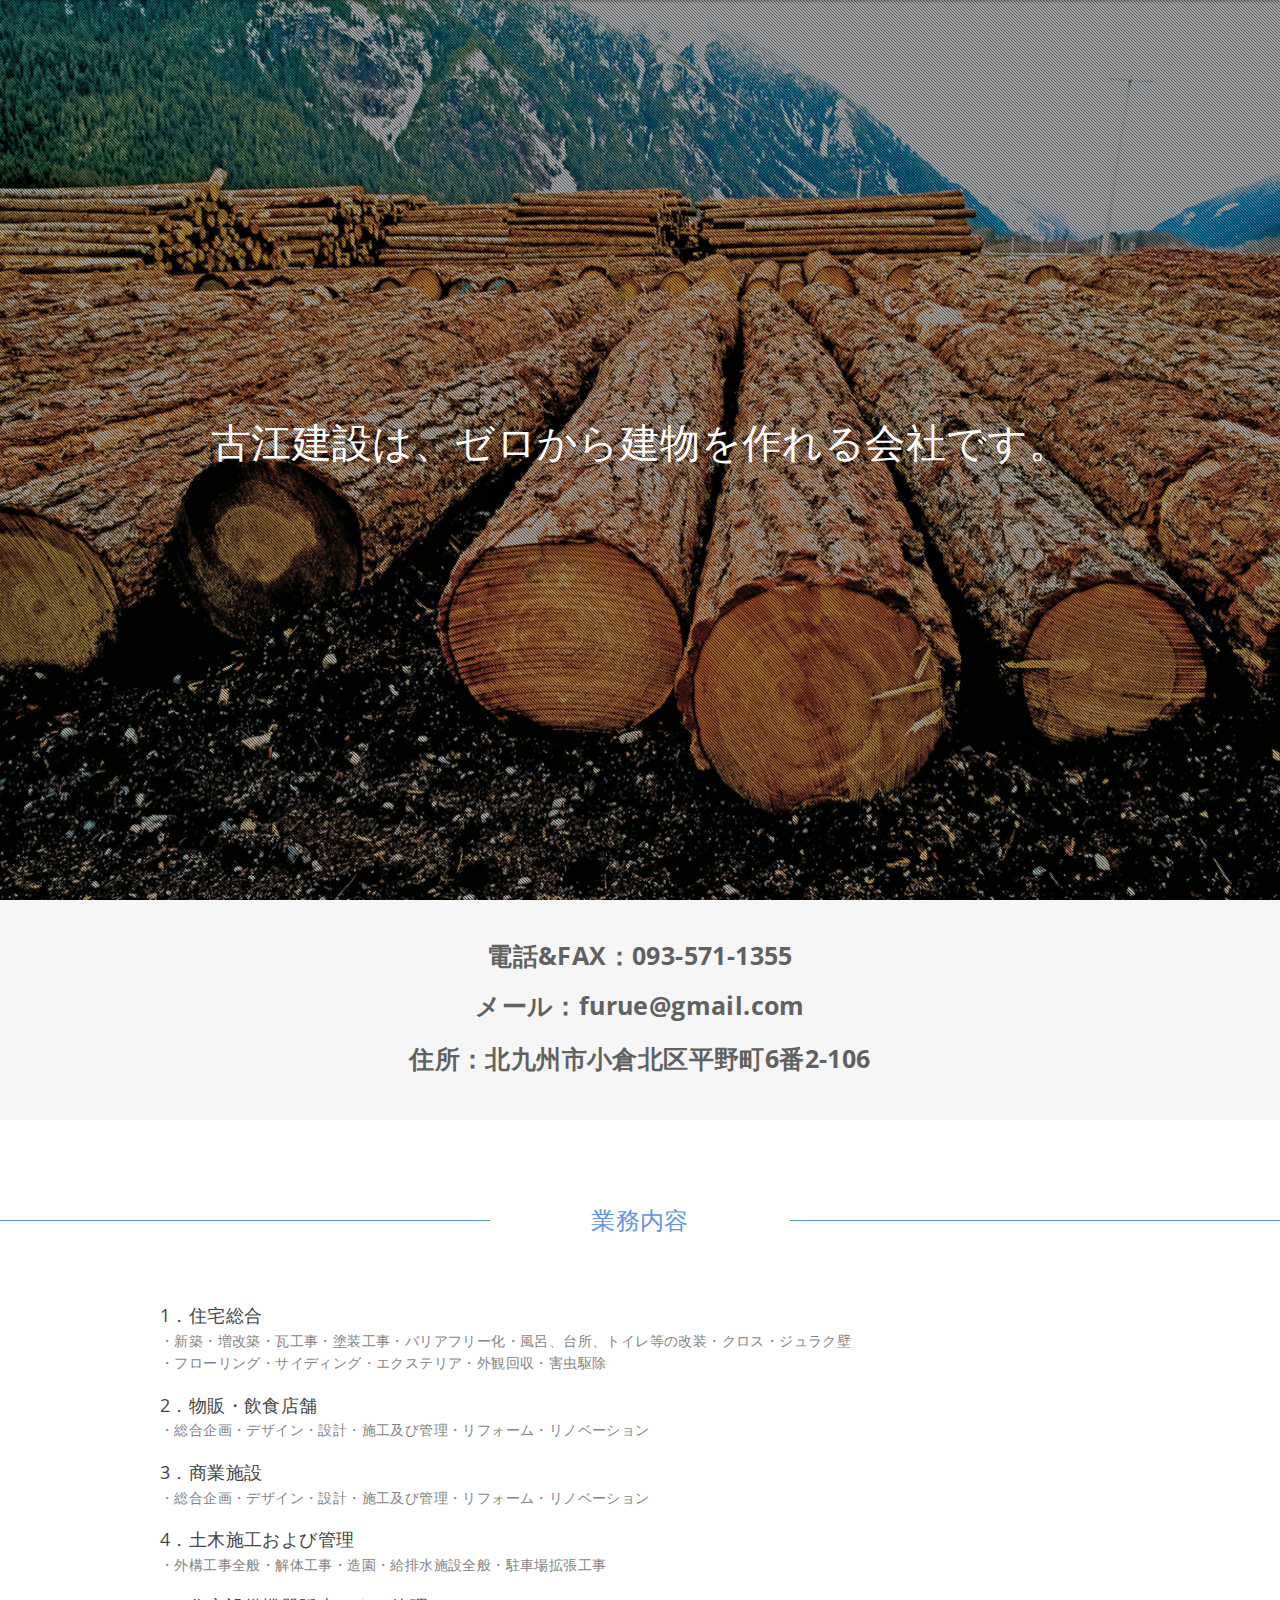
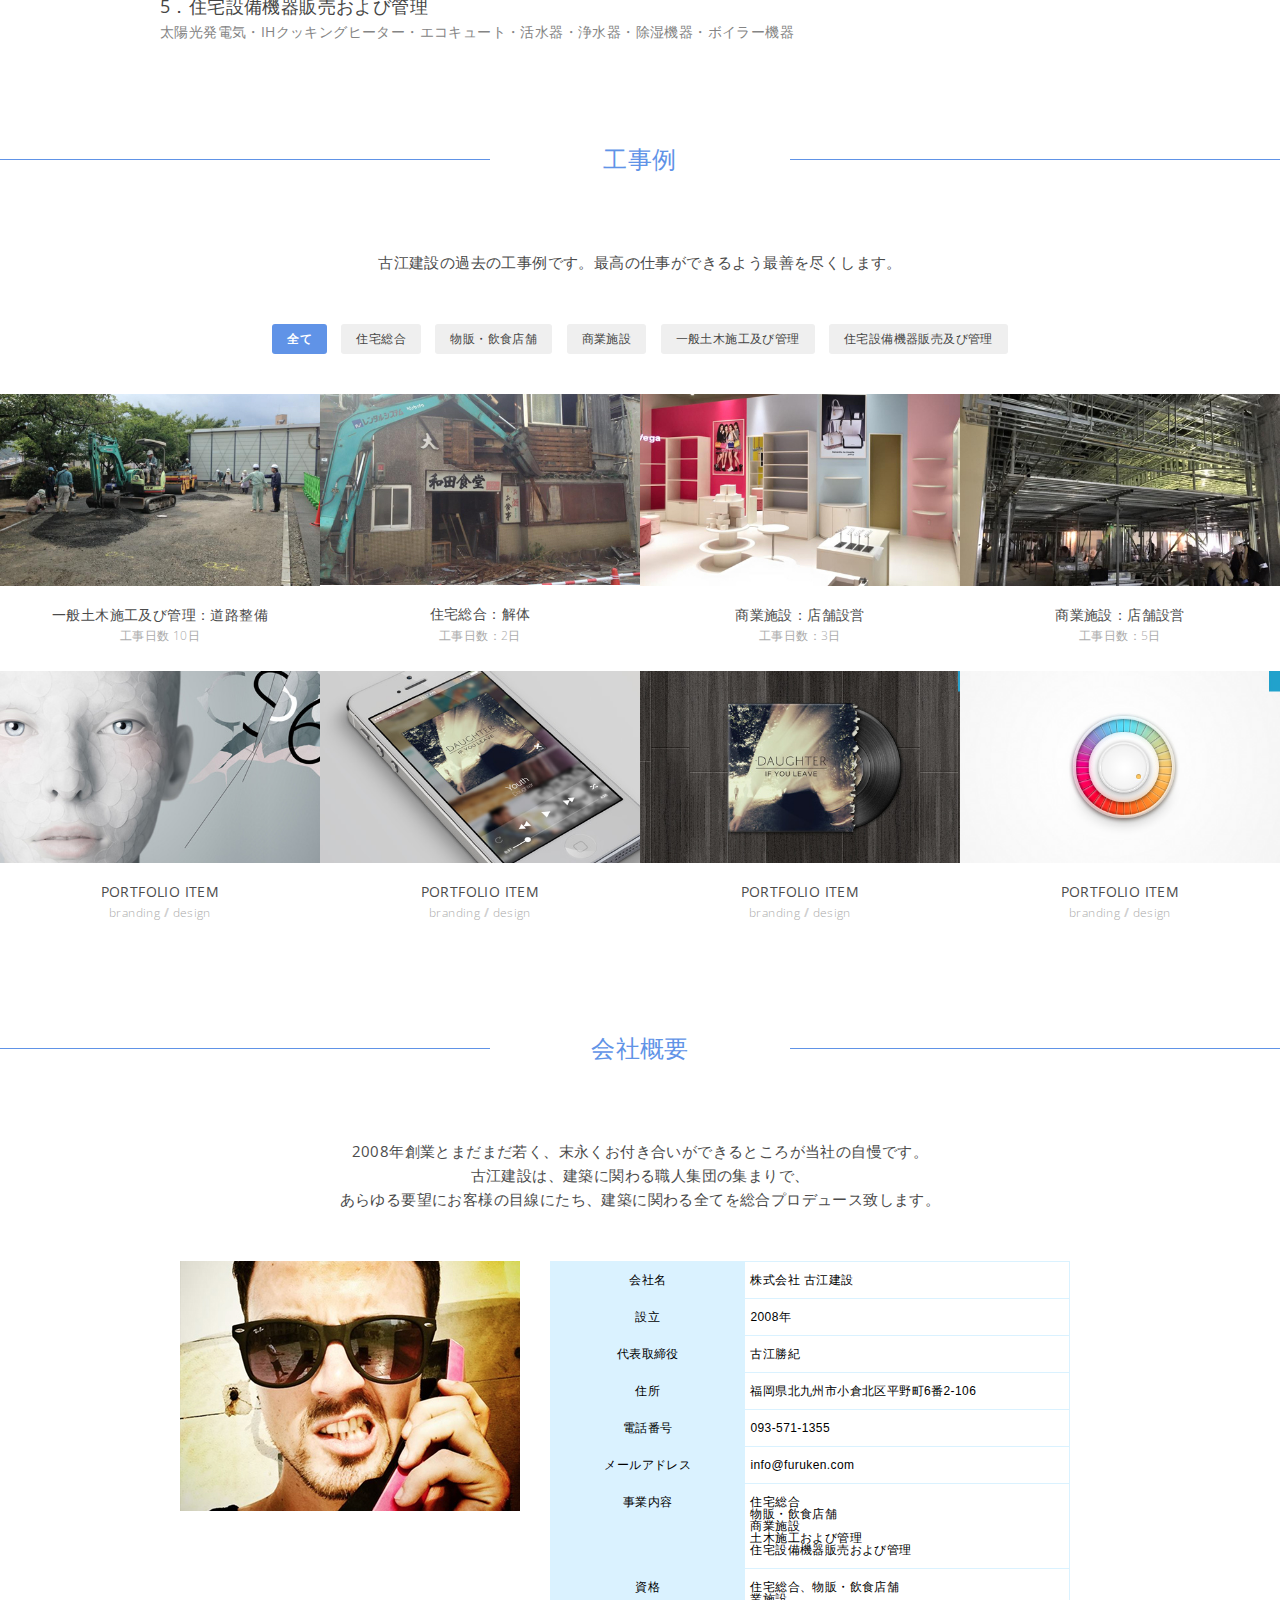
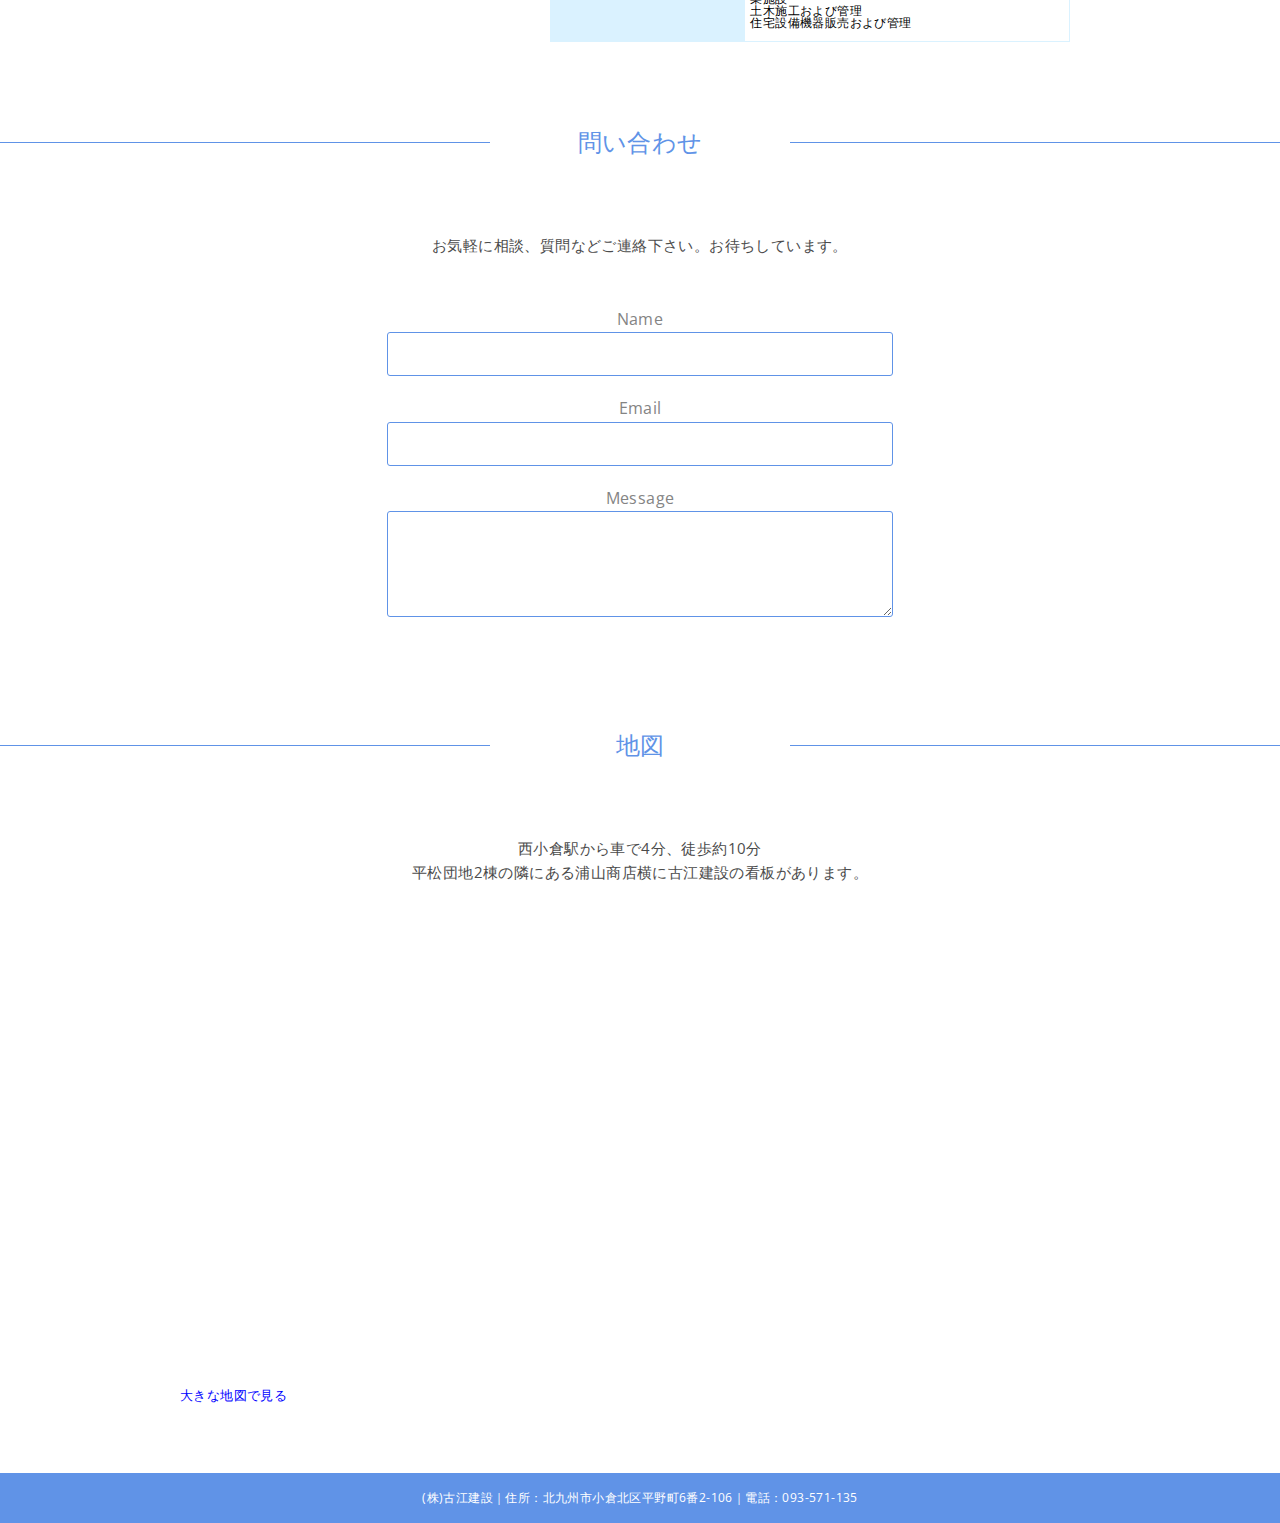
<file: htdocs/index.html>
<!doctype html>
<html>
<head>
<meta http-equiv="Content-Type" content="text/html; charset=utf-8" />
<title>古江建設 |建築総合プロデュース </title>
<!-- Load CSS -->
<link href="css/style.css" rel="stylesheet" type="text/css" />
<!-- Load Icon Font -->
<link href="css/webfont.css" rel="stylesheet" type="text/css" />
<!-- Load jQuery library -->
<script type="text/javascript" src="https://ajax.googleapis.com/ajax/libs/jquery/2.0.3/jquery.min.js"></script>
<!-- Load jCarousel js -->
<script type="text/javascript" src="js/jquery.jcarousel.js"></script>
<!-- Load MixItUup js -->
<script type="text/javascript" src="js/jquery.mixitup.js"></script>
<!-- Load js -->
<script type="text/javascript" src="js/custom.js"></script>
</head>
<!-- Start Body -->
<body>
	<!-- Start Menu -->
	<div class="menubar" data-scroll="true">
		<a href="#" class="logo"></a>
		<ul class="mainmenu">
			<li class="active"><a href="#home">Home</a></li>
			<li><a href="#services">業務内容</a></li>
			<li><a href="#portfolio">工事例</li>
			<li><a href="#about">会社概要</a></li>
			<li><a href="#contact">問い合わせ</a></li>
			<li><a href="#map">地図</a></li>
		</ul>
	</div>
	<!-- End Menu -->
	
	<!-- Start Home -->
	<a class="scroll" id="home"></a>
	<div class="home hero">
		<div class="overlay"></div>
		<div class="herowrapper">
			<h1>古江建設は、ゼロから建物を作れる会社です。</h1>
		</div>
	</div>
	<!-- End Home -->

	<!-- Start BlockQuote -->
	<div class="blockquote main">
		<blockquote><b>電話&FAX：093-571-1355</b><br/><br/><b>メール：furue@gmail.com</b><br/><br/><b>住所：北九州市小倉北区平野町6番2-106</b> </blockquote>
	</div>
	<!-- End BlockQuote -->
	
	<!-- Start Section Divider -->
	<div class="section divider">
		<h2 id="servicestitle">業務内容</h2>
		<a class="scroll" id="services"></a>
	</div>
	<!-- End Section Divider -->

	<!-- Start Content -->
	<div class="content">

		<!-- Start Main Paragraph -->
		<!-- Start Main Paragraph -->
		<h3>1．住宅総合</h3>
		<p>・新築・増改築・瓦工事・塗装工事・バリアフリー化・風呂、台所、トイレ等の改装・クロス・ジュラク壁<br/>・フローリング・サイディング・エクステリア・外観回収・害虫駆除</p><br/>
		<h3>2．物販・飲食店舗</h3>
		<p>・総合企画・デザイン・設計・施工及び管理・リフォーム・リノベーション</p><br/>
		<h3>3．商業施設</h3>
		<p>・総合企画・デザイン・設計・施工及び管理・リフォーム・リノベーション</p><br/>
		<h3>4．土木施工および管理</h3>
		<p>・外構工事全般・解体工事・造園・給排水施設全般・駐車場拡張工事</p><br/>
		<h3>5．住宅設備機器販売および管理</h3>
		<p>太陽光発電気・IHクッキングヒーター・エコキュート・活水器・浄水器・除湿機器・ボイラー機器</p><br/>
		<!-- Clear :) -->
		<div class="clear"></div>
	</div>
	<!-- End Content -->
	
	<!-- Start Section Divider -->
	<div class="section divider">
		<h2 id="servicestitle2">工事例</h2>
		<a class="scroll" id="portfolio"></a>
	</div>
	<!-- End Section Divider -->

	<!-- Start Content -->

	<!-- Start Main Paragraph -->
	<p class="main dark-gray">古江建設の過去の工事例です。最高の仕事ができるよう最善を尽くします。</p>
	<!-- Start Main Paragraph -->

	<ul class="portfoliofilter">
		<li class="filter active" data-filter="shop road interior public">全て</li>
	    <li class="filter" data-filter="shop">住宅総合</li>
	    <li class="filter" data-filter="road">物販・飲食店舗</li>
		<li class="filter" data-filter="interior">商業施設</li>
		<li class="filter" data-filter="public">一般土木施工及び管理</li>
		<li class="filter" data-filter="interior">住宅設備機器販売及び管理</li>
	</ul>

	<div class="clear"></div>

	<ul class="portfolio">
		<li class="item public">
			<div class="portfolioitem">
				<img src="img/a1.jpg">
				<div class="portfoliohover">
					<div class="info">
						<a href="case1.html#work1"><h1>Work1</br>詳細へ</h1></a>
						<h5>一般土木施工及び管理：道路整備</h5>
						<h6>工事日数 10日</h6>
					</div>
				</div>
			</div>
		</li>

		<li class="item shop">
			<div class="portfolioitem">
				<img src="img/a2.jpg">
				<div class="portfoliohover">
					<div class="info">
						<a href="case1.html#work2"><h1>Work2</br>詳細へ</h1></a>
						<h5>住宅総合：解体</h5>
						<h6>工事日数：2日</h6></a>
					</div>
				</div>
			</div>
		</li>

		<li class="item interior">
			<div class="portfolioitem">
				<img src="img/a3.jpg">
				<div class="portfoliohover">
					<div class="info">
						<a href="case3.html"><h1>Work3</br>詳細へ</h1></a>
						<h5>商業施設：店舗設営</h5>
						<h6>工事日数：3日</h6></a>
					</div>
				</div>
			</div>
		</li>

		<li class="item interior">
			<div class="portfolioitem">
				<img src="img/a4.jpg">
				<div class="portfoliohover">
					<div class="info">
						<a href="case3.html"><h1>Work4</br>詳細へ</h1></a>
						<h5>商業施設：店舗設営</h5>
						<h6>工事日数：5日</h6></a>
					</div>
				</div>
			</div>
		</li>

		<li class="item road">
			<div class="portfolioitem">
				<img src="img/portfolio5.jpg">
				<div class="portfoliohover">
					<div class="info">
						<a href="case4.html"><h1>詳細</h1>
						<h5>Portfolio Item</h5>
						<h6>branding<b class="light-gray"> / </b>design</h6></a>
					</div>
				</div>
			</div>
		</li>

		<li class="item piblic">
			<div class="portfolioitem">
				<img src="img/portfolio6.jpg">
				<div class="portfoliohover">
					<div class="info">
						<a href="case1.html"><h1>詳細</h1>
						<h5>Portfolio Item</h5>
						<h6>branding<b class="light-gray"> / </b>design</h6></a>
					</div>
				</div>
			</div>
		</li>

		<li class="item road">
			<div class="portfolioitem">
				<img src="img/portfolio7.jpg">
				<div class="portfoliohover">
					<div class="info">
						<a href="case4.html"><h1>詳細</h1>
						<h5>Portfolio Item</h5>
						<h6>branding<b class="light-gray"> / </b>design</h6></a>
					</div>
				</div>
			</div>
		</li>

		<li class="item shop">
			<div class="portfolioitem">
				<img src="img/portfolio8.jpg">
				<div class="portfoliohover">
					<div class="info">
						<a href="case2.html"><h1>詳細</h1>
						<h5>Portfolio Item</h5>
						<h6>branding<b class="light-gray"> / </b>design</h6></a>
					</div>
				</div>
			</div>
		</li>
	</ul>

	<!-- Clear :) -->
	<div class="clear"></div>
	<!-- End Content -->
	
	<!-- Start Section Divider -->
	<div class="section divider">
		<h2>会社概要</h2>
		<a class="scroll" id="about"></a>
	</div>
	<!-- End Section Divider -->

	<!-- Start Content -->
	<div class="content">

<!-- Start Main Paragraph -->
<p class="main dark-gray">2008年創業とまだまだ若く、末永くお付き合いができるところが当社の自慢です。</br>
古江建設は、建築に関わる職人集団の集まりで、<br/>あらゆる要望にお客様の目線にたち、建築に関わる全てを総合プロデュース致します。</p>
<!-- Start Main Paragraph -->

		<!-- Start Person Block -->
<div class="person">
			<div class="image quotefade">
				<img src="img/person.jpg">
			</div>
<div class="info">
<table border="1">
<thead>
</thead>
<tbody>
<tr><th>会社名</th><td>株式会社 古江建設</td></tr>
<tr><th>設立</th><td>2008年</td></tr>
<tr><th>代表取締役</th><td>古江勝紀</td></tr>
<tr><th>住所</th><td>福岡県北九州市小倉北区平野町6番2-106</td></tr>
<tr><th>電話番号</th><td>093-571-1355</td></tr>
<tr><th>メールアドレス</th><td>info@furuken.com</td></tr>
<tr><th>事業内容</th><td>住宅総合<br/>物販・飲食店舗<br/>商業施設<br/>土木施工および管理<br/>住宅設備機器販売および管理<br/></tr>
<tr><th>資格</th><td>住宅総合、物販・飲食店舗<br/>業施設<br/>土木施工および管理<br/>住宅設備機器販売および管理<br/></tr>
</tbody>
</table>
</div>
</div>
		<!-- Clear :) -->
		<div class="clear"></div>
		<div class="clear"></div>
		<!-- End Person Block -->

	</div>
	<!-- End Content -->
	
	<!-- Start Section Divider -->
	<div class="section divider">
		<h2 id="servicestitle">問い合わせ</h2>
		<a class="scroll" id="contact"></a>
	</div>
	<!-- End Section Divider -->

	<!-- Start Content -->
	<div class="content contact">

		<!-- Start Main Paragraph -->
		<p class="main dark-gray">お気軽に相談、質問などご連絡下さい。お待ちしています。</p>
		<!-- Start Main Paragraph -->
		
		<label>Name</label><br>
		<input type="text" value="" class="form"><br>
		
		<label>Email</label><br>
		<input type="text" value="" class="form"><br>
		
		<label>Message</label><br>
		<textarea rows="3" class="form"></textarea>



		<!-- Clear :) -->
		<div class="clear"></div>
	</div>
	<!-- End Content -->
	
	
	
	<!-- Start Section Divider -->
	<div class="section divider">
		<h2>地図</h2>
		<a class="scroll" id="map"></a>
	</div>
	<!-- End Section Divider -->

	<!-- Start Content -->
	<!-- Start Main Paragraph -->
		<p class="main dark-gray">西小倉駅から車で4分、徒歩約10分</br>平松団地2棟の隣にある浦山商店横に古江建設の看板があります。</p>
		<!-- Start Main Paragraph -->

		<!-- Start Person Block -->
		<div class="person">
<iframe width="920" height="450" frameborder="0" scrolling="no" marginheight="0" marginwidth="0" src="https://www.google.co.jp/maps?f=q&amp;source=s_q&amp;hl=ja&amp;geocode=&amp;q=%E5%8F%A4%E6%B1%9F%E5%BB%BA%E8%A8%AD&amp;aq=&amp;sll=33.871615,130.856166&amp;sspn=0.334087,0.574722&amp;brcurrent=3,0x3543b92f1368a2f7:0x73d2ee1856efcc2c,0&amp;ie=UTF8&amp;hq=%E5%8F%A4%E6%B1%9F%E5%BB%BA%E8%A8%AD&amp;hnear=&amp;ll=33.871615,130.856166&amp;spn=0.334087,0.574722&amp;t=m&amp;output=embed"></iframe><br /><small><a href="https://www.google.co.jp/maps?f=q&amp;source=embed&amp;hl=ja&amp;geocode=&amp;q=%E5%8F%A4%E6%B1%9F%E5%BB%BA%E8%A8%AD&amp;aq=&amp;sll=33.871615,130.856166&amp;sspn=0.334087,0.574722&amp;brcurrent=3,0x3543b92f1368a2f7:0x73d2ee1856efcc2c,0&amp;ie=UTF8&amp;hq=%E5%8F%A4%E6%B1%9F%E5%BB%BA%E8%A8%AD&amp;hnear=&amp;ll=33.871615,130.856166&amp;spn=0.334087,0.574722&amp;t=m" style="color:#0000FF;text-align:left"><font size="2pt">大きな地図で見る</font></a></small>
		</div>
		<!-- Clear :) -->
		<div class="clear"></div>
		<div class="clear"></div>
		<!-- End Person Block -->

	</div>
	<!-- End Content -->
	

	
	<footer class="footer">
	<h6>(株)古江建設｜住所：北九州市小倉北区平野町6番2-106｜電話：093-571-135</h6>
	</footer>

</body>
<!-- End Body -->
</html>
</file>
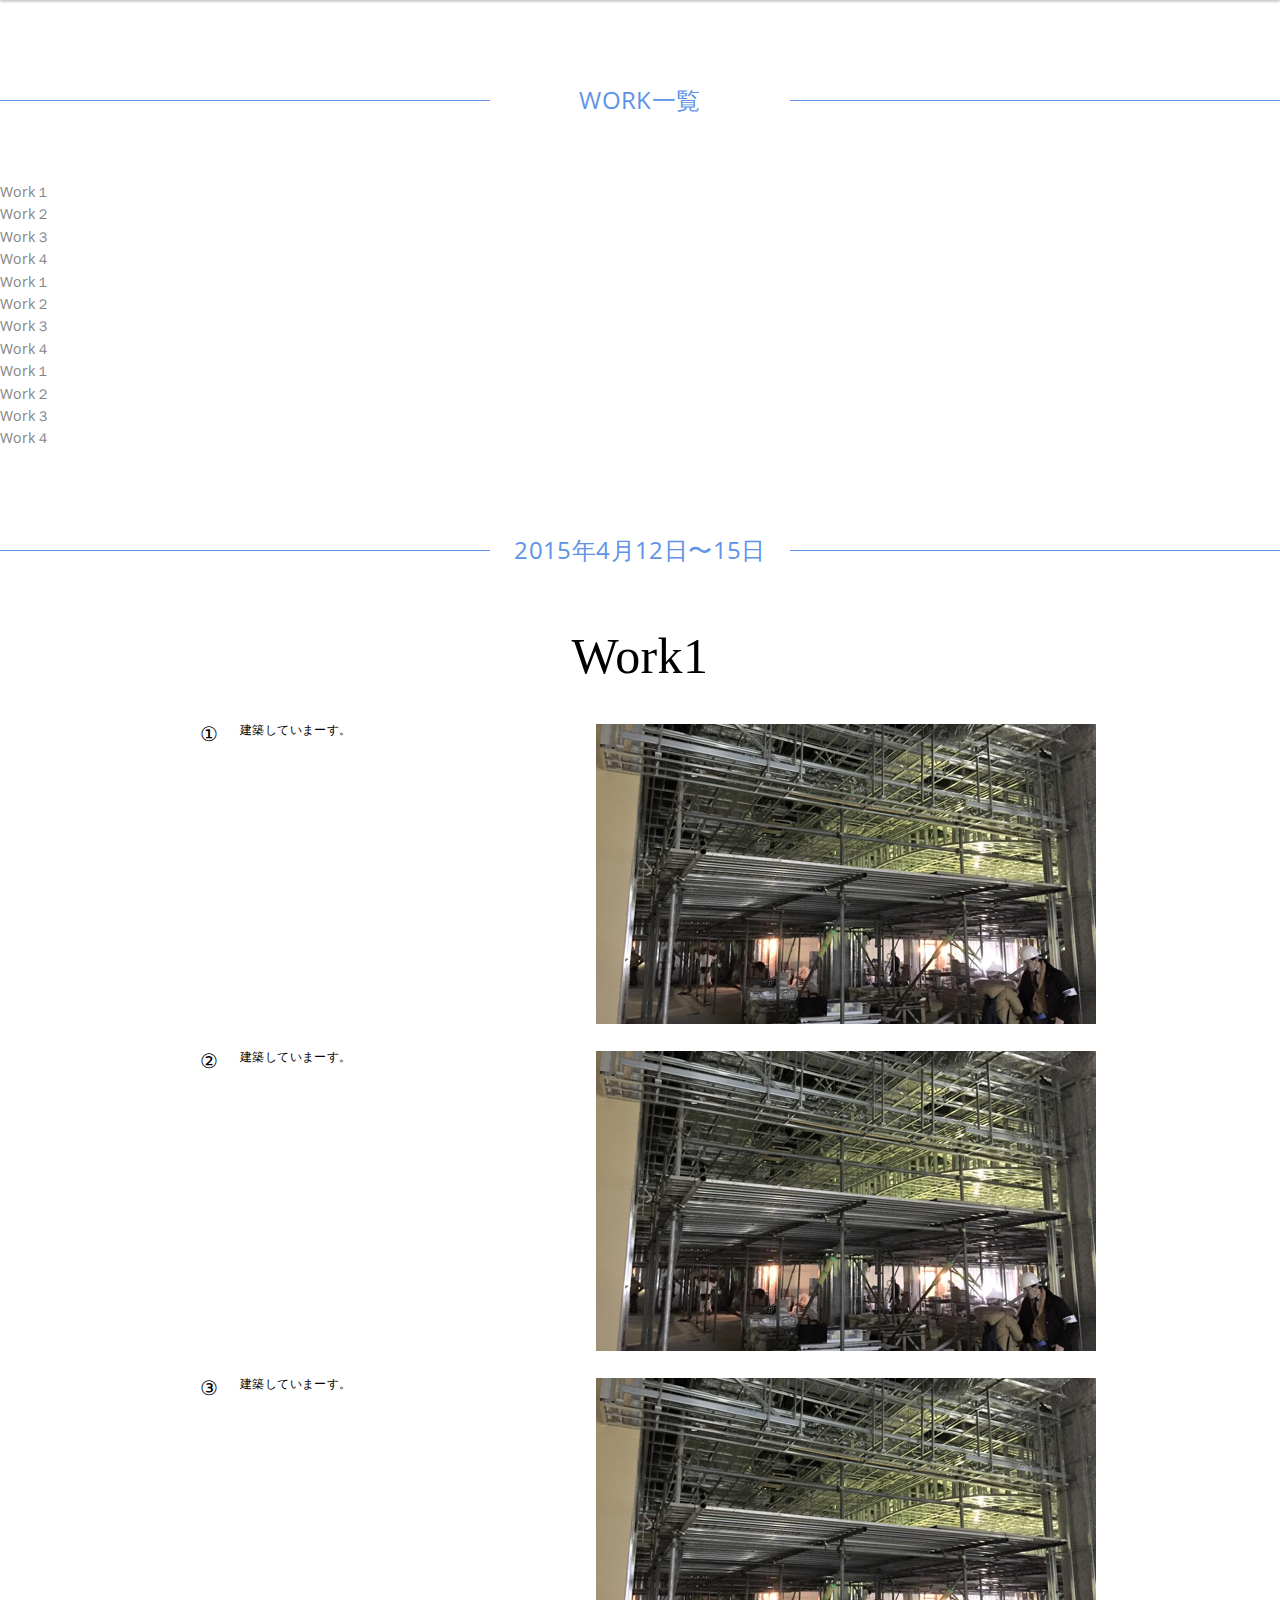
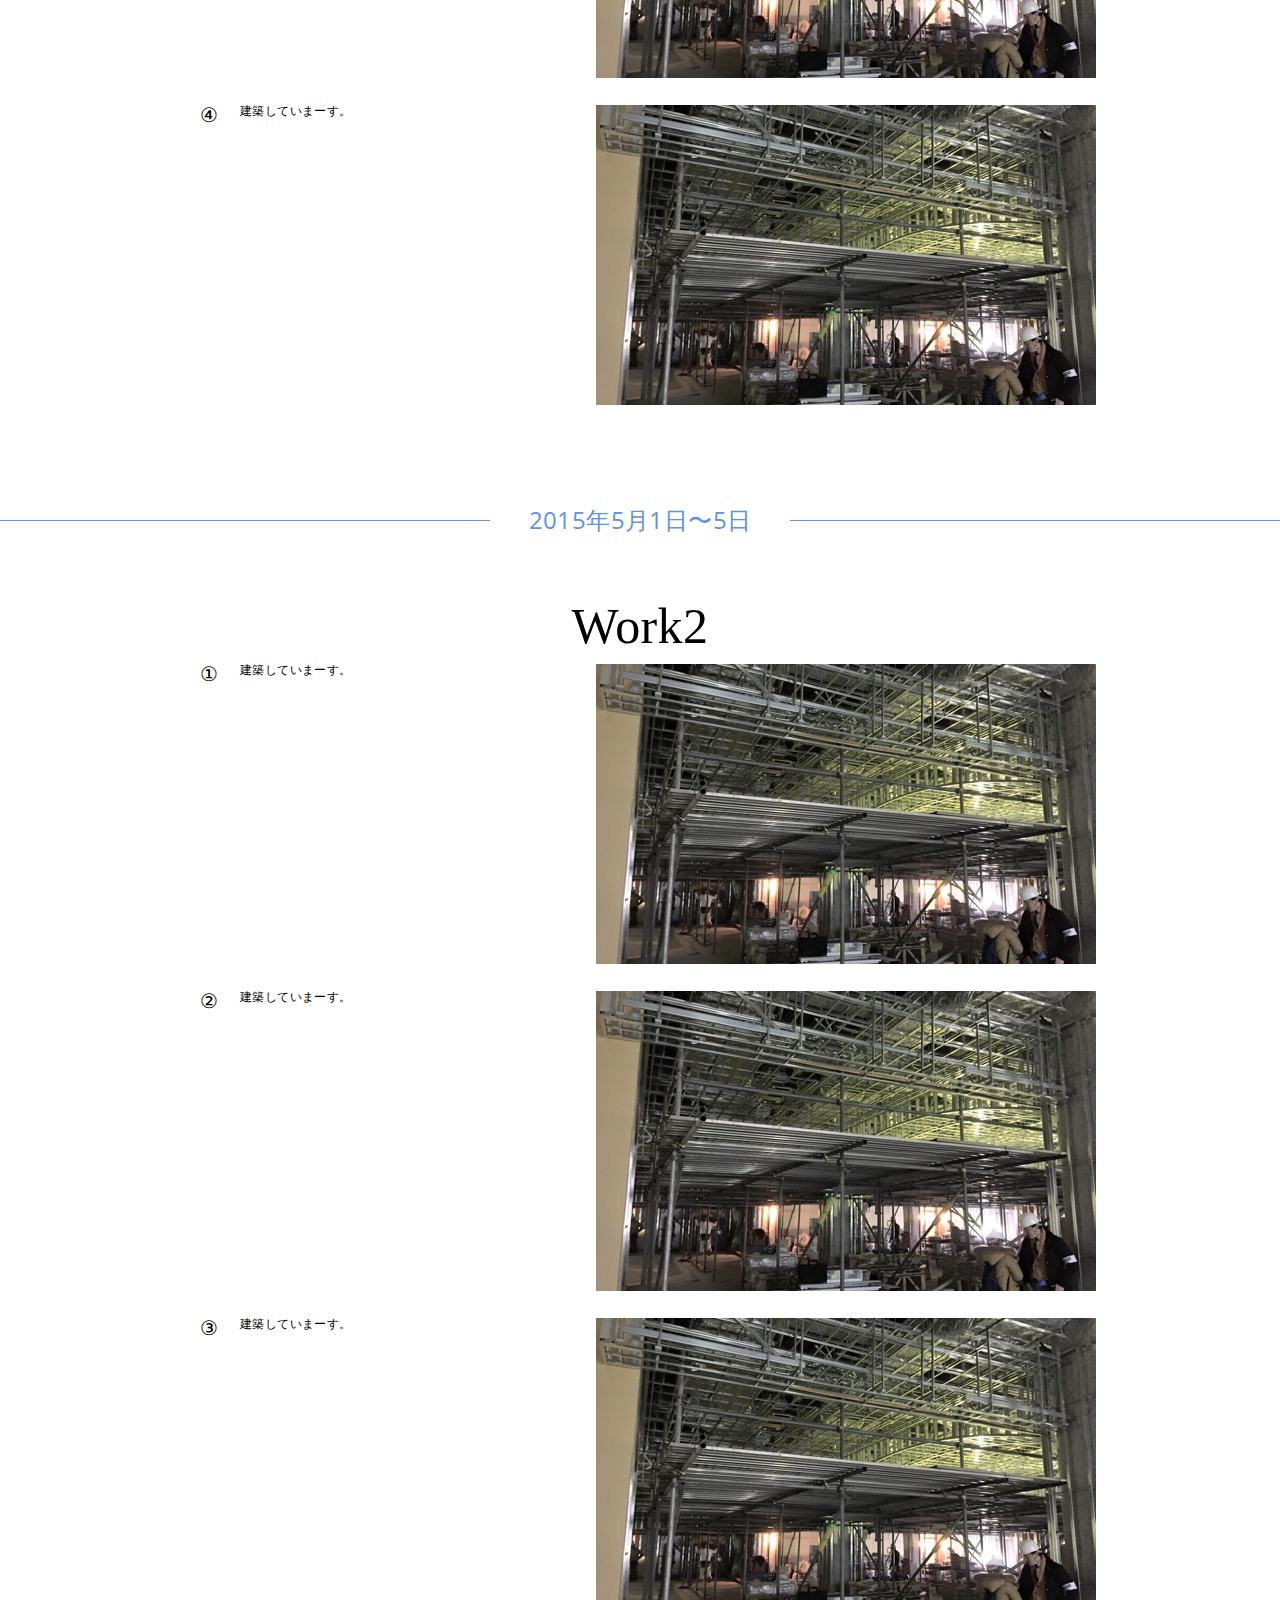
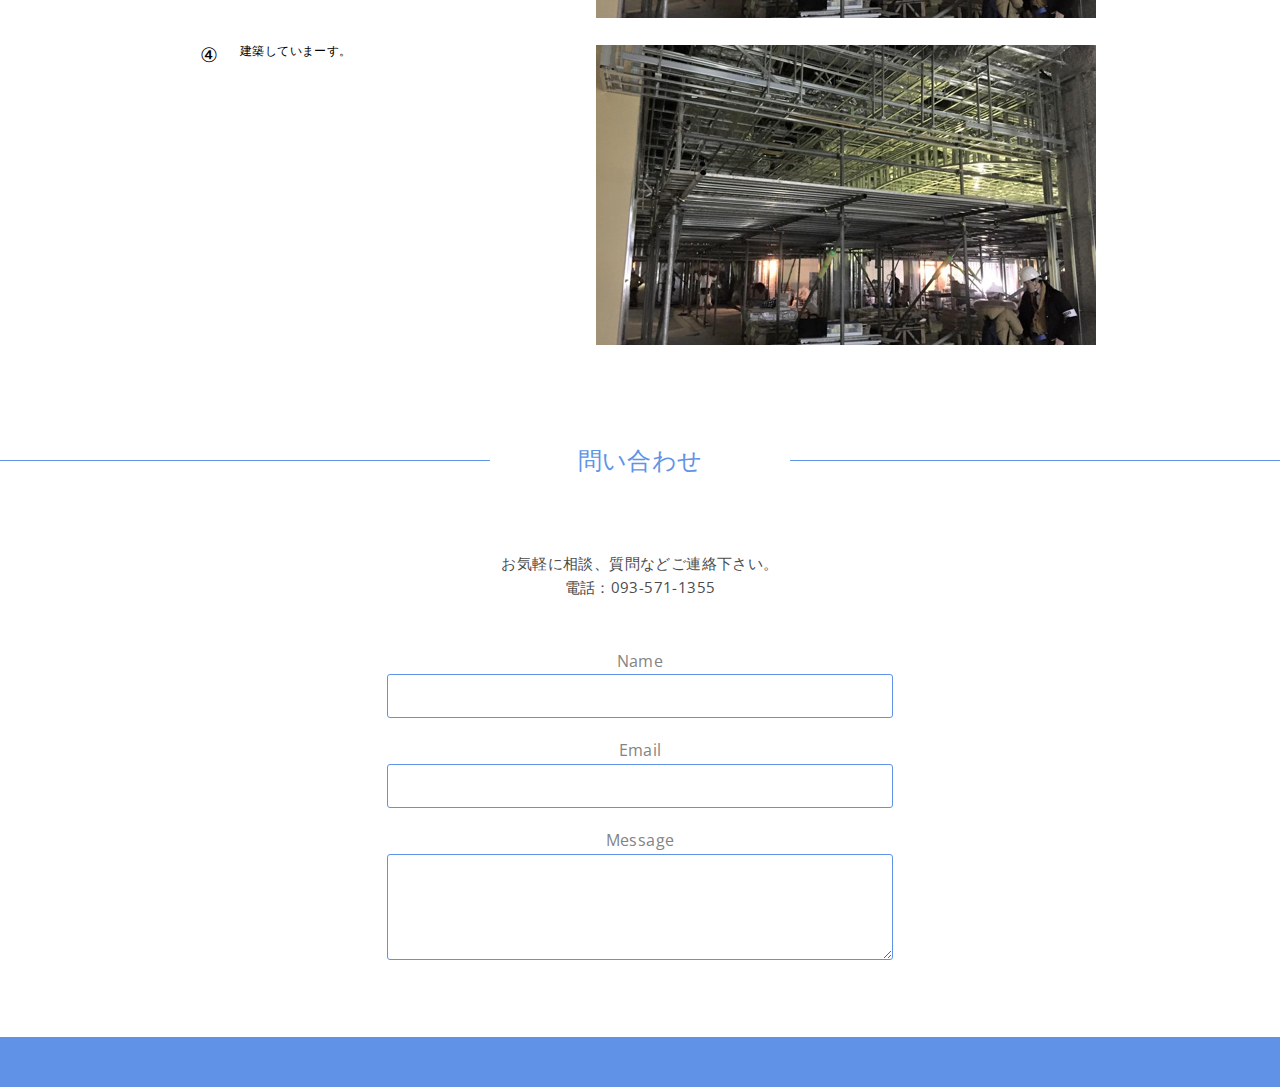
<file: htdocs/case1.html>
<!doctype html>
<html>
<head>
<meta http-equiv="Content-Type" content="text/html; charset=utf-8" />
<title>古江建設 |建築総合会社 </title>
<!-- Load CSS -->
<link href="css/style1.css" rel="stylesheet" type="text/css" />
<!-- Load Icon Font -->
<link href="css/webfont1.css" rel="stylesheet" type="text/css" />
<!-- Load jQuery library -->
<script type="text/javascript" src="https://ajax.googleapis.com/ajax/libs/jquery/2.0.3/jquery.min.js"></script>
<!-- Load jCarousel js -->
<script type="text/javascript" src="js/jquery.jcarousel.js"></script>
<!-- Load MixItUup js -->
<script type="text/javascript" src="js/jquery.mixitup.js"></script>
<!-- Load js -->
<script type="text/javascript" src="js/custom.js"></script>
</head>
<!-- Start Body -->
<body>
	<!-- Start Menu -->
	<div class="menubar" data-scroll="true">
		<a href="#" class="logo"></a>
		<ul class="mainmenu">
			<li class="active"><a href="index.html">Home</a></li>
			<li><a href="index.html#servicestitle2">工事例</a></li>
			<li><a href="#servicestitle3">Work一覧</li>
			<li><a href="#contact">問い合わせ</a></li>
		</ul>
	</div>
	<!-- End Menu -->
	
	<!-- Start Section Divider -->
	<div class="section divider">
		<h2 id="servicestitle3">Work一覧</h2>
	</div>
	<!-- End Section Divider -->
	<p>Work１</p>
	<p>Work２</p>
	<p>Work３</p>
	<p>Work４</p>
	<p>Work１</p>
	<p>Work２</p>
	<p>Work３</p>
	<p>Work４</p>
	<p>Work１</p>
	<p>Work２</p>
	<p>Work３</p>
	<p>Work４</p>
		
	<!-- Start Section Divider -->
	<div class="section divider">
		<h2 id="work1">2015年4月12日〜15日</h2>
		<a class="scroll" id="portfolio"></a>
	</div>
	<!-- End Section Divider -->
	<!-- Start Content -->
	<!-- Start Main Paragraph -->
	<div class="case1">
	Work1
	</div>
<table border="1">
<thead>
</thead>
<tbody>
<tr><th>①</th><td>建築していまーす。</td><td><img src="img/a4.jpg"></td></tr>
<tr><th>②</th><td>建築していまーす。</td><td><img src="img/a4.jpg"></td></tr>
<tr><th>③</th><td>建築していまーす。</td><td><img src="img/a4.jpg"></td></tr>
<tr><th>④</th><td>建築していまーす。</td><td><img src="img/a4.jpg"></td></tr>
</tbody>
</table>
	<div class="section divider">
		<h2 id="work2">2015年5月1日〜5日</h2>
		<a class="scroll" id="portfolio"></a>
	</div>
<div class="case2">
		Work2
	</div>
<table border="1">
<thead>
</thead>
<tbody>
<tr><th>①</th><td>建築していまーす。</td><td><img src="img/a4.jpg"></td></tr>
<tr><th>②</th><td>建築していまーす。</td><td><img src="img/a4.jpg"></td></tr>
<tr><th>③</th><td>建築していまーす。</td><td><img src="img/a4.jpg"></td></tr>
<tr><th>④</th><td>建築していまーす。</td><td><img src="img/a4.jpg"></td></tr>
</tbody>
</table>
			</div>
	<!-- Start Section Divider -->
	<div class="section divider">
		<h2 id="servicestitle">問い合わせ</h2>
		<a class="scroll" id="contact"></a>
	</div>
	<!-- End Section Divider -->

	<!-- Start Content -->
	<div class="content contact">

		<!-- Start Main Paragraph -->
		<p class="main dark-gray">お気軽に相談、質問などご連絡下さい。</br>電話：093-571-1355</p>
		<!-- Start Main Paragraph -->
		
		<label>Name</label><br>
		<input type="text" value="" class="form"><br>
		
		<label>Email</label><br>
		<input type="text" value="" class="form"><br>
		
		<label>Message</label><br>
		<textarea rows="3" class="form"></textarea>



		<!-- Clear :) -->
		<div class="clear"></div>
	</div>
	<!-- End Content -->
	
	<footer class="footer">
	</footer>

</body>
<!-- End Body -->
</html>
</file>
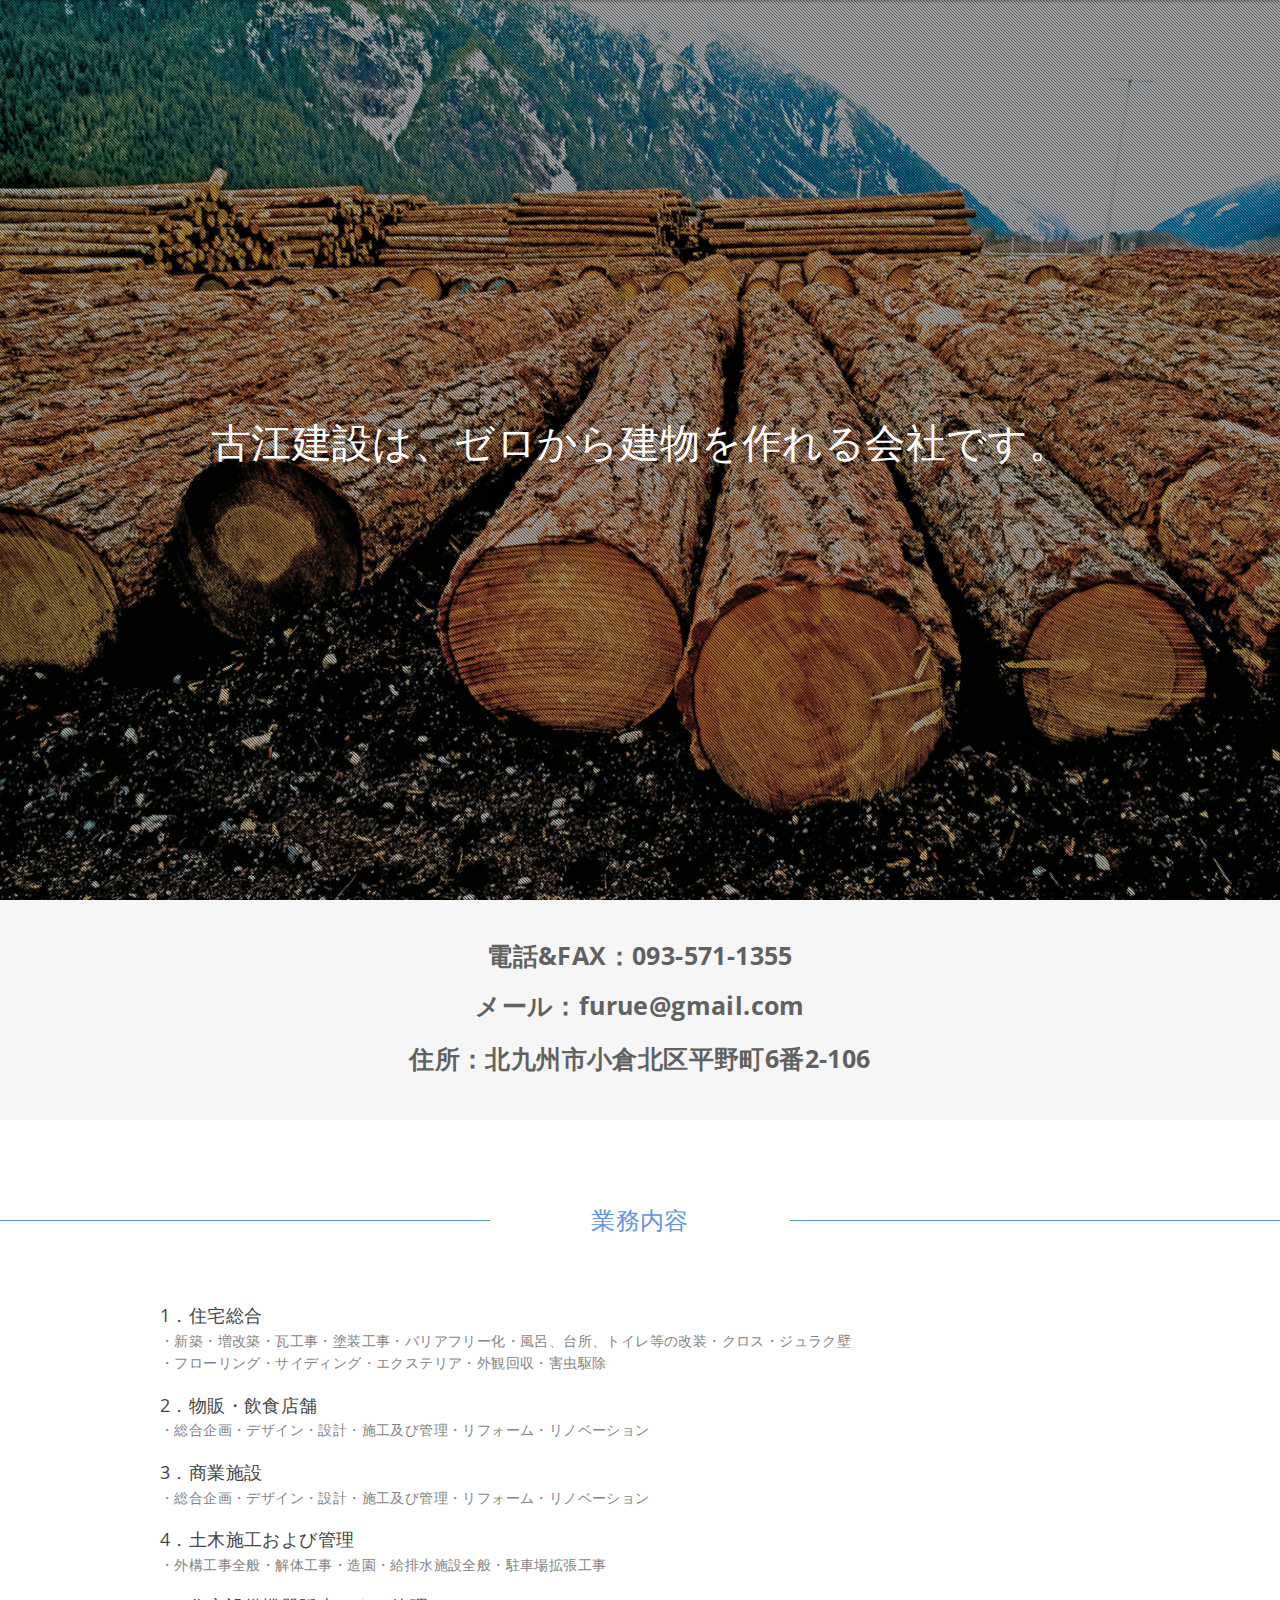
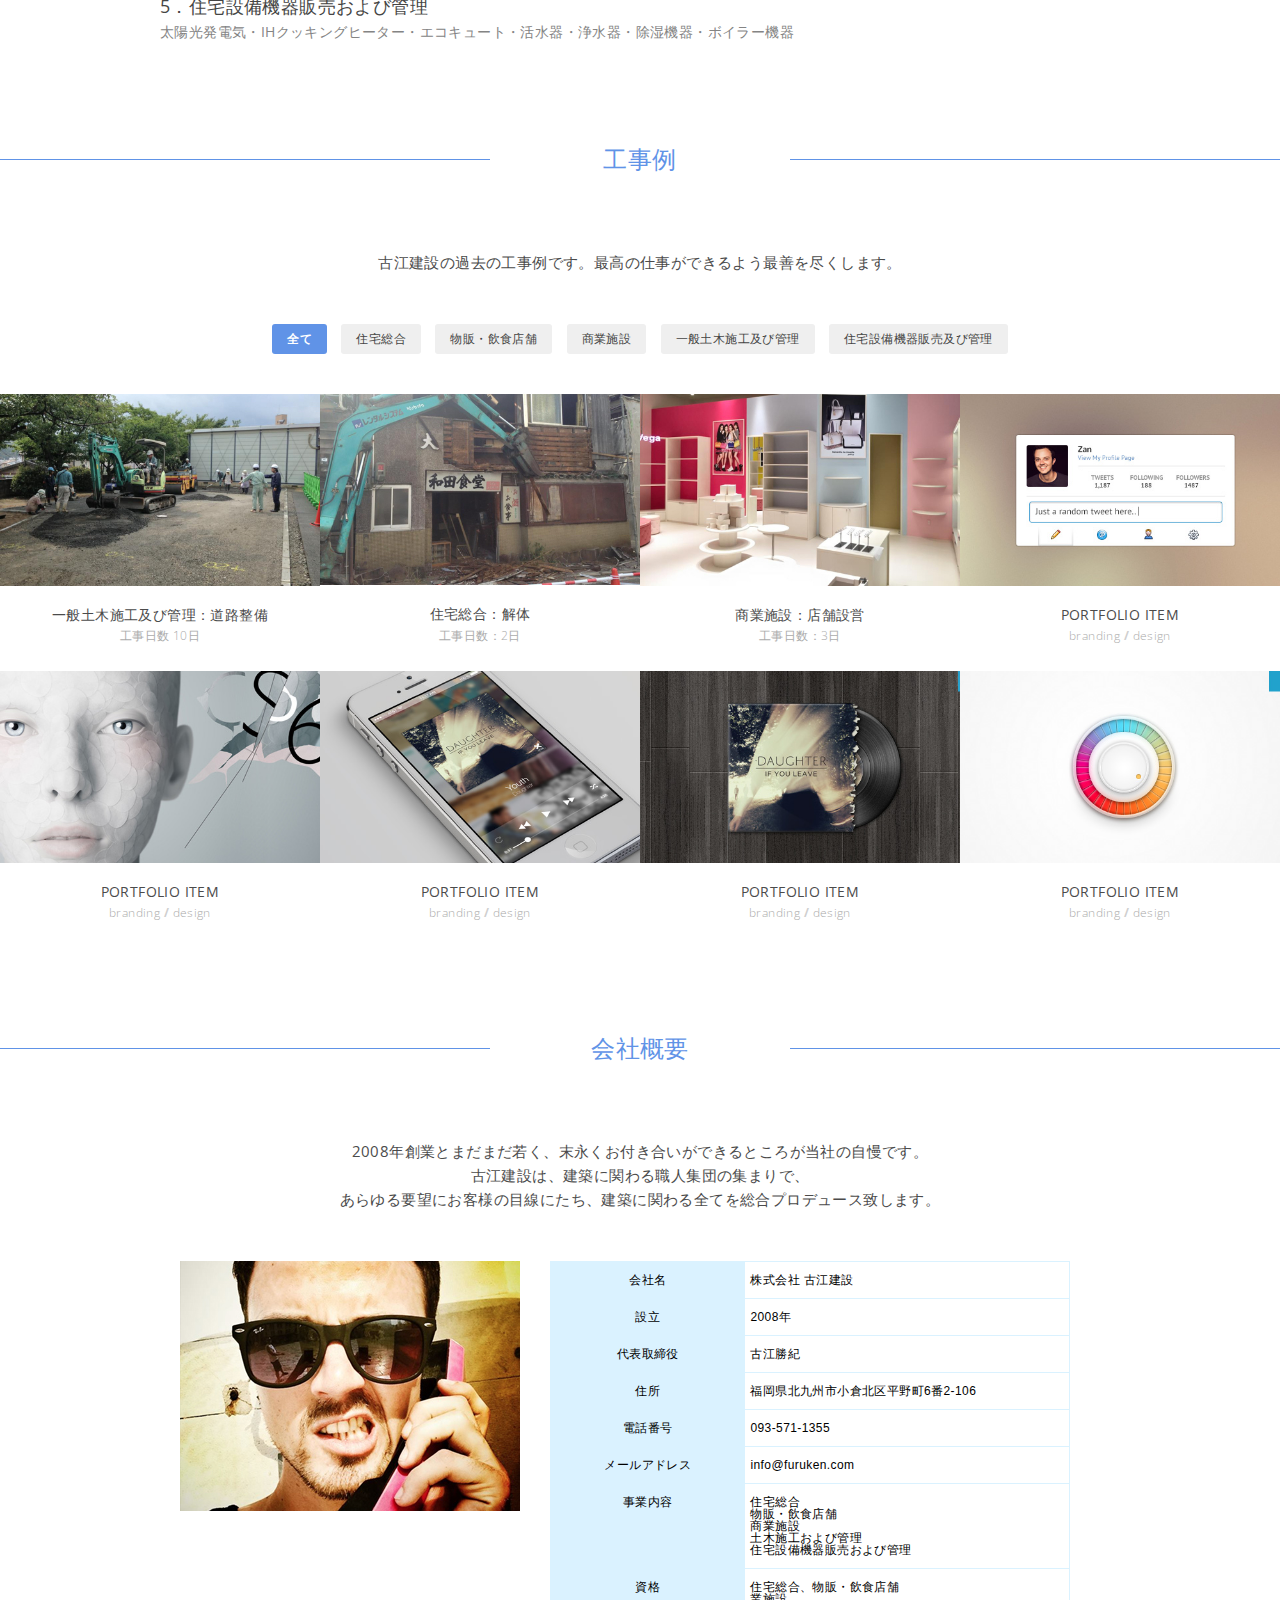
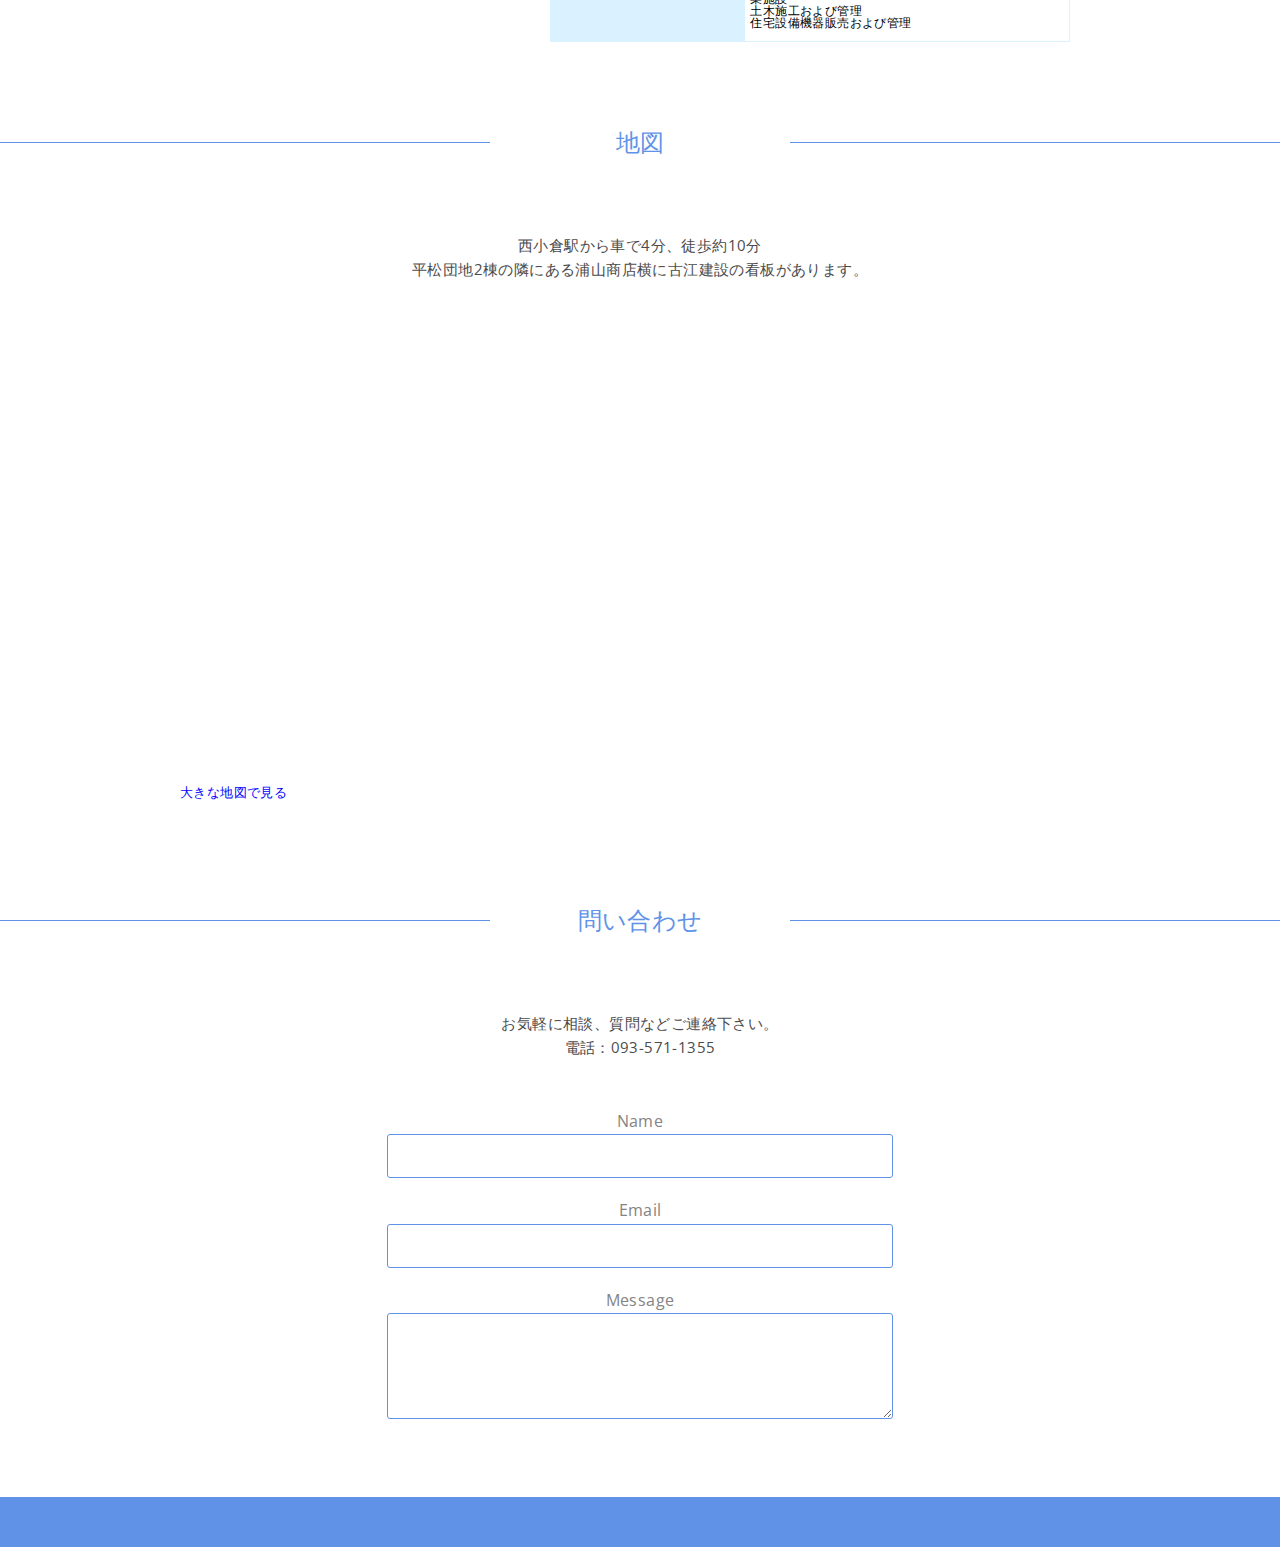
<file: htdocs/case2.html>
<!doctype html>
<html>
<head>
<meta http-equiv="Content-Type" content="text/html; charset=utf-8" />
<title>古江建設 | </title>
<!-- Load CSS -->
<link href="css/style.css" rel="stylesheet" type="text/css" />
<!-- Load Icon Font -->
<link href="css/webfont.css" rel="stylesheet" type="text/css" />
<!-- Load jQuery library -->
<script type="text/javascript" src="https://ajax.googleapis.com/ajax/libs/jquery/2.0.3/jquery.min.js"></script>
<!-- Load jCarousel js -->
<script type="text/javascript" src="js/jquery.jcarousel.js"></script>
<!-- Load MixItUup js -->
<script type="text/javascript" src="js/jquery.mixitup.js"></script>
<!-- Load js -->
<script type="text/javascript" src="js/custom.js"></script>
</head>
<!-- Start Body -->
<body>
	<!-- Start Menu -->
	<div class="menubar" data-scroll="true">
		<a href="#" class="logo"></a>
		<ul class="mainmenu">
			<li class="active"><a href="#home">Top</a></li>
			<li><a href="#services">業務内容</a></li>
			<li><a href="#portfolio">工事例</li>
			<li><a href="#about">会社概要</a></li>
			<li><a href="#map">地図</a></li>
			<li><a href="#contact">問い合わせ</a></li>
		</ul>
	</div>
	<!-- End Menu -->
	
	<!-- Start Home -->
	<a class="scroll" id="home"></a>
	<div class="home hero">
		<div class="overlay"></div>
		<div class="herowrapper">
			<h1>古江建設は、ゼロから建物を作れる会社です。</h1>
		</div>
	</div>
	<!-- End Home -->

	<!-- Start BlockQuote -->
	<div class="blockquote main">
		<blockquote><b>電話&FAX：093-571-1355</b><br/><br/><b>メール：furue@gmail.com</b><br/><br/><b>住所：北九州市小倉北区平野町6番2-106</b> </blockquote>
	</div>
	<!-- End BlockQuote -->
	
	<!-- Start Section Divider -->
	<div class="section divider">
		<h2 id="servicestitle">業務内容</h2>
		<a class="scroll" id="services"></a>
	</div>
	<!-- End Section Divider -->

	<!-- Start Content -->
	<div class="content">

		<!-- Start Main Paragraph -->
		<!-- Start Main Paragraph -->
		<h3>1．住宅総合</h3>
		<p>・新築・増改築・瓦工事・塗装工事・バリアフリー化・風呂、台所、トイレ等の改装・クロス・ジュラク壁<br/>・フローリング・サイディング・エクステリア・外観回収・害虫駆除</p><br/>
		<h3>2．物販・飲食店舗</h3>
		<p>・総合企画・デザイン・設計・施工及び管理・リフォーム・リノベーション</p><br/>
		<h3>3．商業施設</h3>
		<p>・総合企画・デザイン・設計・施工及び管理・リフォーム・リノベーション</p><br/>
		<h3>4．土木施工および管理</h3>
		<p>・外構工事全般・解体工事・造園・給排水施設全般・駐車場拡張工事</p><br/>
		<h3>5．住宅設備機器販売および管理</h3>
		<p>太陽光発電気・IHクッキングヒーター・エコキュート・活水器・浄水器・除湿機器・ボイラー機器</p><br/>
		<!-- Clear :) -->
		<div class="clear"></div>
	</div>
	<!-- End Content -->
	
	<!-- Start Section Divider -->
	<div class="section divider">
		<h2 id="servicestitle">工事例</h2>
		<a class="scroll" id="portfolio"></a>
	</div>
	<!-- End Section Divider -->

	<!-- Start Content -->

	<!-- Start Main Paragraph -->
	<p class="main dark-gray">古江建設の過去の工事例です。最高の仕事ができるよう最善を尽くします。</p>
	<!-- Start Main Paragraph -->

	<ul class="portfoliofilter">
		<li class="filter active" data-filter="shop road interior public">全て</li>
	    <li class="filter" data-filter="shop">住宅総合</li>
	    <li class="filter" data-filter="road">物販・飲食店舗</li>
		<li class="filter" data-filter="interior">商業施設</li>
		<li class="filter" data-filter="public">一般土木施工及び管理</li>
		<li class="filter" data-filter="interior">住宅設備機器販売及び管理</li>
	</ul>

	<div class="clear"></div>

	<ul class="portfolio">
		<li class="item public">
			<div class="portfolioitem">
				<img src="img/a1.jpg">
				<div class="portfoliohover">
					<div class="info">
						<h1>〆</h1>
						<h5>一般土木施工及び管理：道路整備</h5>
						<h6>工事日数 10日</h6>
					</div>
				</div>
			</div>
		</li>

		<li class="item shop">
			<div class="portfolioitem">
				<img src="img/a2.jpg">
				<div class="portfoliohover">
					<div class="info">
						<h1>〆</h1>
						<h5>住宅総合：解体</h5>
						<h6>工事日数：2日</h6>
					</div>
				</div>
			</div>
		</li>

		<li class="item interior">
			<div class="portfolioitem">
				<img src="img/a3.jpg">
				<div class="portfoliohover">
					<div class="info">
						<h1>〆</h1>
						<h5>商業施設：店舗設営</h5>
						<h6>工事日数：3日</h6>
					</div>
				</div>
			</div>
		</li>

		<li class="item interior">
			<div class="portfolioitem">
				<img src="img/portfolio4.jpg">
				<div class="portfoliohover">
					<div class="info">
						<h1>〆</h1>
						<h5>Portfolio Item</h5>
						<h6>branding<b class="light-gray"> / </b>design</h6>
					</div>
				</div>
			</div>
		</li>

		<li class="item road">
			<div class="portfolioitem">
				<img src="img/portfolio5.jpg">
				<div class="portfoliohover">
					<div class="info">
						<h1>〆</h1>
						<h5>Portfolio Item</h5>
						<h6>branding<b class="light-gray"> / </b>design</h6>
					</div>
				</div>
			</div>
		</li>

		<li class="item interior">
			<div class="portfolioitem">
				<img src="img/portfolio6.jpg">
				<div class="portfoliohover">
					<div class="info">
						<h1>〆</h1>
						<h5>Portfolio Item</h5>
						<h6>branding<b class="light-gray"> / </b>design</h6>
					</div>
				</div>
			</div>
		</li>

		<li class="item road">
			<div class="portfolioitem">
				<img src="img/portfolio7.jpg">
				<div class="portfoliohover">
					<div class="info">
						<h1>〆</h1>
						<h5>Portfolio Item</h5>
						<h6>branding<b class="light-gray"> / </b>design</h6>
					</div>
				</div>
			</div>
		</li>

		<li class="item interior">
			<div class="portfolioitem">
				<img src="img/portfolio8.jpg">
				<div class="portfoliohover">
					<div class="info">
						<h1>〆</h1>
						<h5>Portfolio Item</h5>
						<h6>branding<b class="light-gray"> / </b>design</h6>
					</div>
				</div>
			</div>
		</li>
	</ul>

	<!-- Clear :) -->
	<div class="clear"></div>
	<!-- End Content -->
	
	<!-- Start Section Divider -->
	<div class="section divider">
		<h2>会社概要</h2>
		<a class="scroll" id="about"></a>
	</div>
	<!-- End Section Divider -->

	<!-- Start Content -->
	<div class="content">

<!-- Start Main Paragraph -->
<p class="main dark-gray">2008年創業とまだまだ若く、末永くお付き合いができるところが当社の自慢です。</br>
		古江建設は、建築に関わる職人集団の集まりで、<br/>あらゆる要望にお客様の目線にたち、建築に関わる全てを総合プロデュース致します。</p>
		<!-- Start Main Paragraph -->

		<!-- Start Person Block -->
		<div class="person">
			<div class="image quotefade">
				<img src="img/person.jpg">
			</div>
			<div class="info">
  <table border="1">
<thead>
</thead>
<tbody>
<tr><th>会社名</th><td>株式会社 古江建設</td></tr>
<tr><th>設立</th><td>2008年</td></tr>
<tr><th>代表取締役</th><td>古江勝紀</td></tr>
<tr><th>住所</th><td>福岡県北九州市小倉北区平野町6番2-106</td></tr>
<tr><th>電話番号</th><td>093-571-1355</td></tr>
<tr><th>メールアドレス</th><td>info@furuken.com</td></tr>
<tr><th>事業内容</th><td>住宅総合<br/>物販・飲食店舗<br/>商業施設<br/>土木施工および管理<br/>住宅設備機器販売および管理<br/></tr>
<tr><th>資格</th><td>住宅総合、物販・飲食店舗<br/>業施設<br/>土木施工および管理<br/>住宅設備機器販売および管理<br/></tr>
</tbody>
</table>
			</div>
		</div>
		<!-- Clear :) -->
		<div class="clear"></div>
		<div class="clear"></div>
		<!-- End Person Block -->

	</div>
	<!-- End Content -->
	
	<!-- Start Section Divider -->
	<div class="section divider">
		<h2>地図</h2>
		<a class="scroll" id="map"></a>
	</div>
	<!-- End Section Divider -->

	<!-- Start Content -->
	<!-- Start Main Paragraph -->
		<p class="main dark-gray">西小倉駅から車で4分、徒歩約10分</br>平松団地2棟の隣にある浦山商店横に古江建設の看板があります。</p>
		<!-- Start Main Paragraph -->

		<!-- Start Person Block -->
		<div class="person">
<iframe width="920" height="450" frameborder="0" scrolling="no" marginheight="0" marginwidth="0" src="https://www.google.co.jp/maps?f=q&amp;source=s_q&amp;hl=ja&amp;geocode=&amp;q=%E5%8F%A4%E6%B1%9F%E5%BB%BA%E8%A8%AD&amp;aq=&amp;sll=33.871615,130.856166&amp;sspn=0.334087,0.574722&amp;brcurrent=3,0x3543b92f1368a2f7:0x73d2ee1856efcc2c,0&amp;ie=UTF8&amp;hq=%E5%8F%A4%E6%B1%9F%E5%BB%BA%E8%A8%AD&amp;hnear=&amp;ll=33.871615,130.856166&amp;spn=0.334087,0.574722&amp;t=m&amp;output=embed"></iframe><br /><small><a href="https://www.google.co.jp/maps?f=q&amp;source=embed&amp;hl=ja&amp;geocode=&amp;q=%E5%8F%A4%E6%B1%9F%E5%BB%BA%E8%A8%AD&amp;aq=&amp;sll=33.871615,130.856166&amp;sspn=0.334087,0.574722&amp;brcurrent=3,0x3543b92f1368a2f7:0x73d2ee1856efcc2c,0&amp;ie=UTF8&amp;hq=%E5%8F%A4%E6%B1%9F%E5%BB%BA%E8%A8%AD&amp;hnear=&amp;ll=33.871615,130.856166&amp;spn=0.334087,0.574722&amp;t=m" style="color:#0000FF;text-align:left"><font size="2pt">大きな地図で見る</font></a></small>
		</div>
		<!-- Clear :) -->
		<div class="clear"></div>
		<div class="clear"></div>
		<!-- End Person Block -->

	</div>
	<!-- End Content -->
	
	<!-- Start Section Divider -->
	<div class="section divider">
		<h2 id="servicestitle">問い合わせ</h2>
		<a class="scroll" id="contact"></a>
	</div>
	<!-- End Section Divider -->

	<!-- Start Content -->
	<div class="content contact">

		<!-- Start Main Paragraph -->
		<p class="main dark-gray">お気軽に相談、質問などご連絡下さい。</br>電話：093-571-1355</p>
		<!-- Start Main Paragraph -->
		
		<label>Name</label><br>
		<input type="text" value="" class="form"><br>
		
		<label>Email</label><br>
		<input type="text" value="" class="form"><br>
		
		<label>Message</label><br>
		<textarea rows="3" class="form"></textarea>



		<!-- Clear :) -->
		<div class="clear"></div>
	</div>
	<!-- End Content -->
	
	<footer class="footer">
	</footer>

</body>
<!-- End Body -->
</html>
</file>
<file: htdocs/css/style.css>
/******************************************************************
*******************************************************************

Template Name: Treviso
Theme URI: http://themeforest.ninetofive.me/treviso/
Description: Responsive HTML5 Template
Author: ninetofive
Author URI: http://www.ninetofive.me
Version: 1.0
							
Designed & Handcrafted by Zan from ninetofive.me
									
*******************************************************************
******************************************************************/

/******************************************************************
	Fonts
******************************************************************/
@import url(http://fonts.googleapis.com/css?family=Open+Sans:300,400,700);								
									
/******************************************************************
	This is the CSS Reset
******************************************************************/
html, body, div, span, applet, object, iframe, h1, h2, h3, h4, h5, h6, p, blockquote, pre, a, abbr, acronym, address, big, cite, code, del, dfn, em, img, ins, kbd, q, s, samp, small, strike, strong, sub, sup, tt, var, b, u, i, center, dl, dt, dd, ol, ul, li, fieldset, form, label, legend, table, caption, tbody, tfoot, thead, tr, th, td, article, aside, canvas, details, embed, figure, figcaption, footer, header, hgroup, menu, nav, output, ruby, section, summary, time, mark, audio, video {
	margin: 0;
	padding: 0;
	border: 0;
	font-size: 100%;
	font: inherit;
	vertical-align: baseline;
}
article, aside, details, figcaption, figure, footer, header, hgroup, menu, nav, section {
	display: block;
}
body {
	line-height: 1;
}
ol, ul {
	list-style: none;
}
blockquote, q {
	quotes: none;
}
blockquote:before, blockquote:after, q:before, q:after {
	content: '';
	content: none;
}
table {
	border-collapse: collapse;
	border-spacing: 0;
}
html, body {
	width: 100%;
	height: 100%;
	letter-spacing: 0.025em;
	-webkit-font-smoothing: subpixel-antialiased;
}

/******************************************************************
	Text Selection Styles
******************************************************************/
::selection {
	background: #6093e7;
	color: #fff;
}
::-moz-selection {
	background: #6093e7;
	color: #fff;
}
::-webkit-selection {
	background: #6093e7;
	color: #fff;
}
a {
	outline: none;
}

/******************************************************************
	General
******************************************************************/								
a {
	font-family: "Open Sans", Verdana, Arial, sans-serif;
	text-decoration: none;
	font-size: 8pt;
	color: #616161;
}
a:hover {
	color: #6093e7;
}
b {
	font-weight: bold;
}
p {
	font-family: "Open Sans", Verdana, Arial, sans-serif;
	line-height: 1.6em;
	color: #848484;
	font-size: 14px;
}
h1 {
	font-family: "Open Sans", Verdana, Arial, sans-serif;
	line-height: 1.6em;
	color: #454544;
	text-decoration: none;
	font-size: 40px;
}
h2 {
	font-family: "Open Sans", Verdana, Arial, sans-serif;
	line-height: 1.6em;
	color: #454544;
	text-decoration: none;
	font-size: 20px;
}
h3 {
	font-family: "Open Sans", Verdana, Arial, sans-serif;
	line-height: 1.6em;
	color: #454544;
	text-decoration: none;
	font-size: 18px;
}
h4 {
	font-family: "Open Sans", Verdana, Arial, sans-serif;
	line-height: 1.6em;
	color: #454544;
	text-decoration: none;
	font-size: 16px;
}
h5 {
	font-family: "Open Sans", Verdana, Arial, sans-serif;
	line-height: 1.6em;
	color: #454544;
	text-decoration: none;
	font-size: 14px;
}
h6 {
	font-family: "Open Sans", Verdana, Arial, sans-serif;
	line-height: 1.6em;
	color: #454544;
	text-decoration: none;
	font-size: 12px;
}
.hidden {
	display: none;
}
.block {
	display: block;
}
.left {
	float: left;
}
.right {
	float: right;
}
.clear {
	clear: both;
}

/******************************************************************
	Colors
******************************************************************/
.white {
	color: #FFF;
}
.color {
	color: #6093e7;
}
.dark-gray {
	color: #4b4b4b;
}
.mid-gray {
	color: #ababab;
}
.light-gray {
	color: #cfcfcf;
}

/******************************************************************
	Main
******************************************************************/
.content {
	max-width: 960px;
	width: 80%;
	margin-left: auto;
	margin-right: auto;
}
.content.sidebar {
	width: 659px;
	float: left;
	margin-top: 40px;
	border-right: 1px solid #e7e7e7;
}
.sidebar {
	width: 300px;
	float: right;
}
blockquote {
	font-family: "Open Sans", Verdana, Arial, sans-serif;
	font-size: 25px;
	line-height: 25px;
	width: 100%;
	background-color: #f6f6f6;
	height: 180px;
	text-align: center;
	padding-top: 40px;
	color: #616161;
	font-weight: 300;
	font-style: gothic;
}
blockquote:before {
	content: '';
	font-weight: bold;
	font-size: 32px;
}
blockquote:after {
	content: '';
	font-weight: bold;
	font-size: 32px;
}
div.pagetitle {
	width: 100%;
	background-color: #6093e7;
	height: 120px;
}
div.pagetitle h1 {
	line-height: 120px;
	color: #FFF;
	text-align: center;
}
p.main {
	font-size: 15px;
	text-align: center;
	margin: 50px auto;
	font-weight: 400;
}
div.section.divider {
	width: 100%;
	height: 40px;
	border-top: 1px solid #6093e7;
	text-align: center;
	margin-top: 100px;
	margin-bottom: 40px;
}
div.section.divider.single {
	border-top: 1px solid #6093e7;
	margin-top: 150px;
}
div.section.divider h2 {
	font-weight: 400;
	color: #6093e7;
	background-color: #FFF;
	margin-top: -20px;
	width: 300px;
	margin-left: auto;
	margin-right: auto;
	font-size: 24px;
	text-transform: uppercase;
}
a.scroll {
	width: 100%;
	display: block;
}
div.icon {
	font-size: 80px;
	color: #FFF;
}
.front div.icon {
	line-height: 210px;
	text-align: center;
}

/******************************************************************
	Hero Images
******************************************************************/
.hero {
	width: 100%;
	height: 100%;
}
.home.hero {
	background-image: url(../img/home_bg_2.jpg);
	background-size: cover;
}
.overlay {
	background-image: url(../img/overlay_dark_diagonal.png);
	position: absolute;
	width: 100%;
	height: 100%;
	background-repeat: repeat;
}
.herowrapper {
	position: absolute;
	top: 50%;
	height: 40px;
	margin-top: -40px;
	width: 100%;
}
.herowrapper h1 {
	text-align: center;
	color: #FFF;
	font-size: 40px;
	font-weight: 300;
}
.herowrapper b {
	background-color: rgba(255, 255, 255, 0.8);
	padding: 0px 5px;
}
a.scrolldown {
	display: block;
	width: 100%;
	height: 50px;
	position: absolute;
	bottom: 0;
	cursor: pointer;
}
.scrolldown .icon {
	font-size: 20px;
	text-align: center;
}
.scrolldown h3 {
	text-align: center;
	font-size: 25px;
	text-transform: uppercase;
	color: #FFF;
	font-weight: 500;
}

/******************************************************************
	Sidebar
******************************************************************/
.widget {
	width: 260px;
	margin: 50px 30px;
	margin-bottom: 0px;
	float: left;
}
.widget a {
	font-size: 12px;
}
.widget li {
	margin-top: 4px;
}
.widget.twitter a.tweet {
	float: left;
	margin-top: 20px;
	min-height: 30px;
	background-image: url(../img/twitterwidgeticon.png);
	background-repeat: no-repeat;
	padding-left: 35px;
}

/******************************************************************
	Menu
******************************************************************/
.menubar {
	position: fixed;
	top: 0px;
	height: 80px;
	width: 100%;
	z-index: 9999;
	background-color: #FFF;
	margin-top: -80px;
	-moz-box-shadow: 0 2px 2px rgba(0,0,0,0.2);
	-webkit-box-shadow: 0 2px 2px rgba(0,0,0,0.2);
	box-shadow: 0 2px 2px rgba(0,0,0,0.2);
}
.menubar.alt {
	background-color: #f6f6f6;
}
a.logo {
	float: left;
	display: block;
	width: 200px;
	height: 30px;
	background-image: url(../img/logo.png);
	margin: 27px 0px 0px 40px;
}
ul.mainmenu {
	font-family: "Open Sans", Verdana, Arial, sans-serif;
	float: right;
	margin: 0px 40px 0px 0px;
	text-transform: uppercase;
	font-weight: 300;
}
ul.mainmenu li {
	cursor: pointer;
	display: inline-block;
	padding: 30px 10px 31px 10px;
}
ul.mainmenu li a {
	font-size: 16px;
	color: #838282;
	-webkit-transition: color 400ms ease;
	-moz-transition: color 400ms ease;
	-o-transition: color 400ms ease;
	-ms-transition: color 400ms ease;
	transition: color 400ms ease;
}
ul.mainmenu li:hover a {
	color: #6093e7;
}
ul.mainmenu li.active a {
	font-weight: bold;
	color: #6093e7;
}

/******************************************************************
	jCarousel
******************************************************************/
.jcarousel-prev, .jcarousel-next {
	width: 20px;
	height: 20px;
	background-image: url(../img/carouselcontrols.png);
	background-repeat: no-repeat;
	background-color: #6093e7;
	cursor: pointer;
	position: absolute;
}
.jcarousel-prev-disabled, .jcarousel-next-disabled {
	width: 20px;
	height: 20px;
	background-image: url(../img/carouselcontrols.png);
	background-repeat: no-repeat;
	background-color: #cfcfcf;
	cursor: pointer;
	position: absolute;
}
.jcarousel-next, .jcarousel-next-disabled {
	background-position: -20px 0px;
	top: -25px;
	right: 0px;
}
.jcarousel-prev, .jcarousel-prev-disabled {
	top: -25px;
	right: 22px;
}

/******************************************************************
	Footer
******************************************************************/
footer.main {
	height: 195px;
	width: 100%;
	margin-top: 60px;
	text-align: center;
}
footer.main div.twitter {
	width: 100%;
	padding-bottom: 30px;
	background-color: #343434;
}
footer.main h5.twitter {
	color: #FFF;
	line-height: 90px;
	background-color: #343434;
}
footer.main h6.copyright {
	color: #FFF;
	line-height: 50px;
	background-color: #272727;
}

/******************************************************************
	Home Page
******************************************************************/
div.section.full {
	margin: 40px 0px;
	clear: both;
	width: 960px;
	overflow: hidden;
}
div.section.full li {
	width: 220px;
	margin-top: 20px;
	margin-right: 26px;
}
div.section.block {
	width: 220px;
	height: 185px;
	background-color: #f6f6f6;
	text-align: center;
	float: left;
	cursor: pointer;
}
div.section.block h5 {
	margin-top: 15px;
}
div.section.block h6 {
	color: #838282;
}
div.section.block img {
	width: 220px;
	height: 185px;
	display: block;
	position: absolute;
	margin-top: 0px;
	margin-left: 0px;
	z-index: 1;
}
div.section.block .content {
	width: 220px;
	height: 85px;
	position: absolute;
	z-index: 5;
	background-color: #f6f6f6;
	margin-top: 104px;
}
div.section.block .hover {
	width: 220px;
	height: 185px;
	position: relative;
	z-index: 10;
	display: none;
}
div.section.block .hover.content {
	width: 220px;
	height: 182px;
	position: relative;
	display: block;
	background-color: rgba(96, 147, 231, 0.6);
	z-index: 10;
	border-bottom: 3px solid #6093e7;
	margin-top: 0px;
}
div.section.block .hover.content h2 {
	padding-top: 40px;
	font-size: 40px;
	font-weight: 400;
	color: #FFF;
}
div.section.block .hover.content h5 {
	font-weight: 400;
	color: #FFF;
}
div.section.block .hover.content h6 {
	font-weight: 400;
	color: #FFF;
}
div.section.full li:last-child  {
	margin-right: 0px;
}
div.section.block.blog {
	text-align: left;
	height: 220px;
}
div.section.block.blog .hover {
	left: -10px;
}
div.section.block.blog img {
	height: 220px;
}
div.section.block h2 {
	text-align: center;
}
div.section.block.blog h5, div.section.block.blog h6, div.section.block.blog a {
	margin-left: 20px;
}
div.section.block.blog .content h5 {
	margin-top: 8px;
}
div.section.block.blog .content {
	height: 220px;
}
div.section.block.blog .hover {
	height: 217px;
}
a.readmore {
	display: block;
	margin-top: 5px;
}
div.section.block.blog .hover a.readmore {
	color: #FFF;
}

/******************************************************************
	About Us
******************************************************************/

table    {font-size:12px;font-family:'メイリオ','Hiragino Kaku Gothic Pro',sans-serif;border-collapse:collapse;border:solid 1px #daf2ff;margin-left:px}

th,td    {padding-top:12px;padding-bottom:12px;padding-left:px;border:solid 1px #daf2ff}

th    {color:#000000;background-color:#daf2ff;width:220px}

td    {width:350px;padding-left:5px}

div.person {
	width: 920px;
	margin: 20px auto;
}
div.person div.image {
	width: 340px;
	height: 250px;
	float: left;
	margin-bottom: 40px;
}
div.person div.info {
	width: 520px;
	float: right;
	padding: 0px 30px;
}
div.person div.image img {
	position: absolute;
}
div.quotehover {
	cursor: pointer;
	display: none;
	position: relative;
	top: 0px;
	left: 0px;
	width: 340px;
	height: 250px;
	background-image: url(../img/quotehover.png);
	background-repeat: no-repeat;
	background-color: rgba(96, 147, 231, 0.6);
}
div.quotehover h5, div.quotehover h6 {
	color: #FFF;
	text-align: center;
	padding: 0px 20px;
}
div.quotehover h5 {
	padding-top: 100px;
	font-size: 14px;
}
div.quotehover h6 {
	font-size: 10px;
}
a.socialicon {
	background-image: url(../img/socialicons.png);
	background-repeat: no-repeat;
	display: block;
	width: 30px;
	height: 30px;
	float: left;
	margin: 20px 10px 0px 0px;
}
a.socialicon.linkedin {
	background-position: 0px 0px;
}
a.socialicon.linkedin:hover {
	background-position: 0px -30px;
}
a.socialicon.facebook {
	background-position: -30px 0px;
}
a.socialicon.facebook:hover {
	background-position: -30px -30px;
}
a.socialicon.twitter {
	background-position: -60px 0px;
}
a.socialicon.twitter:hover {
	background-position: -60px -30px;
}
a.socialicon.pinterest {
	background-position: -90px 0px;
}
a.socialicon.pinterest:hover {
	background-position: -90px -30px;
}
a.socialicon.dribbble {
	background-position: -120px 0px;
}
a.socialicon.dribbble:hover {
	background-position: -120px -30px;
}

/******************************************************************
	Services
******************************************************************/
.servicesitem img {
	margin-top: 0px;
	margin-left: 0px;
}
.servicesitem p {
	display: ;
}
.servicesitem {
	width: 200px;
	height: 200px;
	display: inline-block;
	cursor: pointer;
	margin-left: 30px;
}
.servicesitem .front, .servicesitem .back {
	width: 200px;
	height: 200px;
	border: 200px;
	float: left;
	position: absolute;
}
.front {
	z-index: 2;
	opacity: 1;
	-webkit-transition: opacity 600ms ease;
	-moz-transition: opacity 600ms ease;
	-o-transition: opacity 600ms ease;
	-ms-transition: opacity 600ms ease;
	transition: opacity 600ms ease;
	background-color: #6093e7;
}
.servicesitem:hover .front {
	opacity: 0;
}
.back {
	background-color: #f6f6f6;
}
.back h3 {
	font-size: 20px;
	text-transform: uppercase;
	font-weight: 400;
	line-height: 200px;
	color: #6093e7;
	text-align: center;
}

/******************************************************************
	Portfolio
******************************************************************/
ul.portfoliofilter {
	width: 100%;
	text-align: center;
	margin-bottom: 40px;
}
li.filter {
	font-family: "Open Sans", Verdana, Arial, sans-serif;
	line-height: 1.6em;
	color: #454544;
	background-color: #efefef;
	text-decoration: none;
	font-size: 12px;
	display: inline-block;
	font-weight: 300;
	text-transform: uppercase;
	cursor: pointer;
	padding: 5px 15px;
	border-radius: 3px;
	margin: 0px 5px;
}
li.filter:hover {
	color: #6093e7;
}
li.filter.active {
	font-weight: 700;
	background-color: #6093e7;
	color: #FFF;
}
ul.portfolio li {
	width: 25%;
	float: left;
	cursor: pointer;
	display: none;
	opacity: 0;
}
.portfolioitem {
	display: block;
	padding-bottom: 85px;
	position: relative;
}
.portfolioitem img {
	width: 100%;
	vertical-align: middle;
}
.portfoliohover {
	-webkit-transition: background-color 600ms ease;
	-moz-transition: background-color 600ms ease;
	-o-transition: background-color 600ms ease;
	-ms-transition: background-color 600ms ease;
	transition: background-color 600ms ease;
	position: absolute;
	width: 100%;
	height: 100%;
	top: 0;
	z-index: 100;
}
.portfoliohover .info {
	position: absolute;
	bottom: 0;
	margin-bottom: 25px;
	width: 100%;
	text-align: center;
}
.portfoliohover h1 {
	color: #FFF;
	font-size: 50px;
	font-weight: 300;
	-webkit-transition: opacity, color 600ms ease;
	-moz-transition: opacity, color 600ms ease;
	-o-transition: opacity, color 600ms ease;
	-ms-transition: opacity, color 600ms ease;
	transition: opacity, color 600ms ease;
	opacity: 0;
}
.portfoliohover h5 {
	color: #4b4b4b;
	text-transform: uppercase;
}
.portfoliohover h6 {
	color: #ababab;
	font-weight: 300;
}
ul.portfolio li:hover .portfoliohover {
	background-color: #6093e7;
}
ul.portfolio li:hover .portfoliohover h5, ul.portfolio li:hover .portfoliohover h6, ul.portfolio li:hover .portfoliohover h1 {
	opacity: 1;
	color: #FFF;
}
/******************************************************************
	Blog
******************************************************************/
article.post {
	width: 600px;
	margin: 20px 60px 0px 0px;
	padding-bottom: 20px;
	border-bottom: 1px solid #e7e7e7;
}
article.post.full {
	display: none;
}
#postsfull {
	display: none;
}
div.content article:last-child {
	border-bottom: none;
}
div.postimage {
	float: left;
	width: 430px;
	height: 170px;
}
div.postimage img {
	position: absolute;
}
div.posthover {
	opacity: 0;
	position: relative;
	top: 0px;
	left: 0px;
	width: 430px;
	height: 170px;
	background-color: rgba(96, 147, 231, 0.6);
	-webkit-transition: opacity 0.4s;
	-moz-transition: opacity 0.4s;
	-ms-transition: opacity 0.4s;
	-o-transition: opacity 0.4s;
	transition: opacity 0.4s;
}
article.post .hover:hover div.posthover {
	opacity: 1;
}
article.post .hover:hover div.postinfo {
	background-color: #6093e7;
}
article.post .hover:hover div.postinfo h6, article.post .hover:hover div.postinfo b {
	color: #FFF;
}
div.posthover a {
	display: block;
	font-size: 24px;
	text-align: center;
	color: #FFF;
	line-height: 170px;
}
div.postinfo {
	float: right;
	width: 110px;
	height: 50px;
	background-color: #f6f6f6;
	padding: 60px 30px;
	-webkit-transition: background-color 0.4s;
	-moz-transition: background-color 0.4s;
	-ms-transition: background-color 0.4s;
	-o-transition: background-color 0.4s;
	transition: background-color 0.4s;
}
article.post h3 {
	clear: both;
	padding-top: 10px; 
}
article.post p {
	clear: both;
	padding-top: 4px; 
}

/******************************************************************
	Testimonials
******************************************************************/
.logos {
	text-align: center;
}
.logos img {
	opacity: 0.4;
	z-index: 5;
	-webkit-transition: opacity 0.4s;
	-moz-transition: opacity 0.4s;
	-ms-transition: opacity 0.4s;
	-o-transition: opacity 0.4s;
	transition: opacity 0.4s;
	margin: 0px 20px;
	cursor: pointer;
}
.logos img:hover {
	z-index: 5;
	opacity: 1;
}

/******************************************************************
	Contact
******************************************************************/
.contact {
	text-align: center;
	font-family: "Open Sans", Verdana, Arial, sans-serif;
	line-height: 1.6em;
	color: #848484;
	font-size: 16px;
}
input {
	line-height: 20px;
	font-size: 14px;
	width: 500px;
	height: 40px;
	border: 1px solid #6093e7;
	outline: none;
	border-radius: 3px;
	margin-bottom: 20px;
	text-align: left;
}
textarea {
	line-height: 20px;
	height: 100px;
	font-size: 14px;
	width: 500px;
	border: 1px solid #6093e7;
	outline: none;
	border-radius: 3px;
	margin-bottom: 20px;
	text-align: left;
}

/******************************************************************
	Footer
******************************************************************/
.footer {
	width: 100%;
	margin-top: 50px;
	height: 50px;
	text-align: center;
	line-height: 50px;
	background-color: #6093e7;
}
.footer h6 {
	line-height: 50px;
	color: #FFF;
}

/******************************************************************
	Mobile
******************************************************************/
@media all and (max-width: 960px) {
	ul.portfolio li {
		width: 50%;
	}
}
</file>
<file: htdocs/css/webfont.css>
@charset "UTF-8";

@font-face {
  font-family: "dripicons";
  src:url("../fonts/dripicons.eot");
  src:url("../fonts/dripicons.eot?#iefix") format("embedded-opentype"),
    url("../fonts/dripicons.ttf") format("truetype"),
    url("../fonts/dripicons.svg#dripicons") format("svg"),
    url("../fonts/dripicons.woff") format("woff");
  font-weight: normal;
  font-style: normal;

}

[data-icon]:before {
  font-family: "dripicons";
  content: attr(data-icon);
  font-style: normal;
  font-weight: normal;
  font-variant: normal;
  text-transform: none !important;
  speak: none;
  display: inline-block;
  text-decoration: none;
  width: 1em;
  line-height: 1em;
  -webkit-font-smoothing: antialiased;
}

[class^="icon-"]:before,
[class*=" icon-"]:before {
  font-family: "dripicons";
  font-style: normal;
  font-weight: normal;
  font-variant: normal;
  text-transform: none !important;
  speak: none;
  display: inline-block;
  text-decoration: none;
  width: 1em;
  line-height: 1em;
  -webkit-font-smoothing: antialiased;
}


.icon-align-center:before {
  content: "\e000";
}

.icon-align-justify:before {
  content: "\e001";
}

.icon-align-left:before {
  content: "\e002";
}

.icon-align-right:before {
  content: "\e003";
}

.icon-arrow-down:before {
  content: "\e004";
}

.icon-arrow-left:before {
  content: "\e005";
}

.icon-arrow-thin-down:before {
  content: "\e006";
}

.icon-arrow-right:before {
  content: "\e007";
}

.icon-arrow-thin-left:before {
  content: "\e008";
}

.icon-arrow-thin-up:before {
  content: "\e009";
}

.icon-arrow-up:before {
  content: "\e010";
}

.icon-attachment:before {
  content: "\e011";
}

.icon-arrow-thin-right:before {
  content: "\e012";
}

.icon-code:before {
  content: "\e013";
}

.icon-cloud:before {
  content: "\e014";
}

.icon-chevron-right:before {
  content: "\e015";
}

.icon-chevron-up:before {
  content: "\e016";
}

.icon-chevron-down:before {
  content: "\e017";
}

.icon-chevron-left:before {
  content: "\e018";
}

.icon-camera:before {
  content: "\e019";
}

.icon-checkmark:before {
  content: "\e020";
}

.icon-calendar:before {
  content: "\e021";
}

.icon-clockwise:before {
  content: "\e022";
}

.icon-conversation:before {
  content: "\e023";
}

.icon-direction:before {
  content: "\e024";
}

.icon-cross:before {
  content: "\e025";
}

.icon-graph-line:before {
  content: "\e026";
}

.icon-gear:before {
  content: "\e027";
}

.icon-graph-bar:before {
  content: "\e028";
}

.icon-export:before {
  content: "\e029";
}

.icon-feed:before {
  content: "\e030";
}

.icon-folder:before {
  content: "\e031";
}

.icon-forward:before {
  content: "\e032";
}

.icon-folder-open:before {
  content: "\e033";
}

.icon-download:before {
  content: "\e034";
}

.icon-document-new:before {
  content: "\e035";
}

.icon-document-edit:before {
  content: "\e036";
}

.icon-document:before {
  content: "\e037";
}

.icon-gaming:before {
  content: "\e038";
}

.icon-graph-pie:before {
  content: "\e039";
}

.icon-heart:before {
  content: "\e040";
}

.icon-headset:before {
  content: "\e041";
}

.icon-help:before {
  content: "\e042";
}

.icon-information:before {
  content: "\e043";
}

.icon-loading:before {
  content: "\e044";
}

.icon-lock:before {
  content: "\e045";
}

.icon-location:before {
  content: "\e046";
}

.icon-lock-open:before {
  content: "\e047";
}

.icon-mail:before {
  content: "\e048";
}

.icon-map:before {
  content: "\e049";
}

.icon-media-loop:before {
  content: "\e050";
}

.icon-mobile-portrait:before {
  content: "\e051";
}

.icon-mobile-landscape:before {
  content: "\e052";
}

.icon-microphone:before {
  content: "\e053";
}

.icon-minus:before {
  content: "\e054";
}

.icon-message:before {
  content: "\e055";
}

.icon-menu:before {
  content: "\e056";
}

.icon-media-stop:before {
  content: "\e057";
}

.icon-media-shuffle:before {
  content: "\e058";
}

.icon-media-previous:before {
  content: "\e059";
}

.icon-media-play:before {
  content: "\e060";
}

.icon-media-next:before {
  content: "\e061";
}

.icon-media-pause:before {
  content: "\e062";
}

.icon-monitor:before {
  content: "\e063";
}

.icon-move:before {
  content: "\e064";
}

.icon-plus:before {
  content: "\e065";
}

.icon-phone:before {
  content: "\e066";
}

.icon-preview:before {
  content: "\e067";
}

.icon-print:before {
  content: "\e068";
}

.icon-media-record:before {
  content: "\e069";
}

.icon-music:before {
  content: "\e070";
}

.icon-home:before {
  content: "\e071";
}

.icon-question:before {
  content: "\e072";
}

.icon-reply:before {
  content: "\e073";
}

.icon-reply-all:before {
  content: "\e074";
}

.icon-return:before {
  content: "\e075";
}

.icon-retweet:before {
  content: "\e076";
}

.icon-search:before {
  content: "\e077";
}

.icon-view-thumb:before {
  content: "\e078";
}

.icon-view-list-large:before {
  content: "\e079";
}

.icon-view-list:before {
  content: "\e080";
}

.icon-upload:before {
  content: "\e081";
}

.icon-user-group:before {
  content: "\e082";
}

.icon-trash:before {
  content: "\e083";
}

.icon-user:before {
  content: "\e084";
}

.icon-thumbs-up:before {
  content: "\e085";
}

.icon-thumbs-down:before {
  content: "\e086";
}

.icon-tablet-portrait:before {
  content: "\e087";
}

.icon-tablet-landscape:before {
  content: "\e088";
}

.icon-tag:before {
  content: "\e089";
}

.icon-star:before {
  content: "\e090";
}

.icon-volume-full:before {
  content: "\e091";
}

.icon-volume-off:before {
  content: "\e092";
}

.icon-warning:before {
  content: "\e093";
}

.icon-window:before {
  content: "\e094";
}
</file>
<file: htdocs/css/style1.css>
/******************************************************************
*******************************************************************

Template Name: Treviso
Theme URI: http://themeforest.ninetofive.me/treviso/
Description: Responsive HTML5 Template
Author: ninetofive
Author URI: http://www.ninetofive.me
Version: 1.0
							
Designed & Handcrafted by Zan from ninetofive.me
									
*******************************************************************
******************************************************************/

/******************************************************************
	Fonts
******************************************************************/
@import url(http://fonts.googleapis.com/css?family=Open+Sans:300,400,700);								
									
/******************************************************************
	This is the CSS Reset
******************************************************************/
html, body, div, span, applet, object, iframe, h1, h2, h3, h4, h5, h6, p, blockquote, pre, a, abbr, acronym, address, big, cite, code, del, dfn, em, img, ins, kbd, q, s, samp, small, strike, strong, sub, sup, tt, var, b, u, i, center, dl, dt, dd, ol, ul, li, fieldset, form, label, legend, table, caption, tbody, tfoot, thead, tr, th, td, article, aside, canvas, details, embed, figure, figcaption, footer, header, hgroup, menu, nav, output, ruby, section, summary, time, mark, audio, video {
	margin: 0;
	padding: 0;
	border: 0;
	font-size: 100%;
	font: inherit;
	vertical-align: baseline;
}
article, aside, details, figcaption, figure, footer, header, hgroup, menu, nav, section {
	display: block;
}
body {
	line-height: 1;
}
ol, ul {
	list-style: none;
}
blockquote, q {
	quotes: none;
}
blockquote:before, blockquote:after, q:before, q:after {
	content: '';
	content: none;
}
table {
	border-collapse: collapse;
	border-spacing: 0;
}
html, body {
	width: 100%;
	height: 100%;
	letter-spacing: 0.025em;
	-webkit-font-smoothing: subpixel-antialiased;
}

/******************************************************************
	Text Selection Styles
******************************************************************/
::selection {
	background: #6093e7;
	color: #fff;
}
::-moz-selection {
	background: #6093e7;
	color: #fff;
}
::-webkit-selection {
	background: #6093e7;
	color: #fff;
}
a {
	outline: none;
}

/******************************************************************
	General
******************************************************************/								
a {
	font-family: "Open Sans", Verdana, Arial, sans-serif;
	text-decoration: none;
	font-size: 8pt;
	color: #616161;
}
a:hover {
	color: #6093e7;
}
b {
	font-weight: bold;
}
p {
	font-family: "Open Sans", Verdana, Arial, sans-serif;
	line-height: 1.6em;
	color: #848484;
	font-size: 14px;
}
h1 {
	font-family: "Open Sans", Verdana, Arial, sans-serif;
	line-height: 1.6em;
	color: #454544;
	text-decoration: none;
	font-size: 40px;
}
h2 {
	font-family: "Open Sans", Verdana, Arial, sans-serif;
	line-height: 1.6em;
	color: #454544;
	text-decoration: none;
	font-size: 20px;
}
h3 {
	font-family: "Open Sans", Verdana, Arial, sans-serif;
	line-height: 1.6em;
	color: #454544;
	text-decoration: none;
	font-size: 18px;
}
h4 {
	font-family: "Open Sans", Verdana, Arial, sans-serif;
	line-height: 1.6em;
	color: #454544;
	text-decoration: none;
	font-size: 16px;
}
h5 {
	font-family: "Open Sans", Verdana, Arial, sans-serif;
	line-height: 1.6em;
	color: #454544;
	text-decoration: none;
	font-size: 14px;
}
h6 {
	font-family: "Open Sans", Verdana, Arial, sans-serif;
	line-height: 1.6em;
	color: #454544;
	text-decoration: none;
	font-size: 12px;
}
.hidden {
	display: none;
}
.block {
	display: block;
}
.left {
	float: left;
}
.right {
	float: right;
}
.clear {
	clear: both;
}

/******************************************************************
	Colors
******************************************************************/
.white {
	color: #FFF;
}
.color {
	color: #6093e7;
}
.dark-gray {
	color: #4b4b4b;
}
.mid-gray {
	color: #ababab;
}
.light-gray {
	color: #cfcfcf;
}

/******************************************************************
	Main
******************************************************************/
.content {
	max-width: 960px;
	width: 80%;
	margin-left: auto;
	margin-right: auto;
}
.content.sidebar {
	width: 659px;
	float: left;
	margin-top: 40px;
	border-right: 1px solid #e7e7e7;
}
.sidebar {
	width: 300px;
	float: right;
}
blockquote {
	font-family: "Open Sans", Verdana, Arial, sans-serif;
	font-size: 25px;
	line-height: 25px;
	width: 100%;
	background-color: #f6f6f6;
	height: 180px;
	text-align: center;
	padding-top: 40px;
	color: #616161;
	font-weight: 300;
	font-style: gothic;
}
blockquote:before {
	content: '';
	font-weight: bold;
	font-size: 32px;
}
blockquote:after {
	content: '';
	font-weight: bold;
	font-size: 32px;
}
div.pagetitle {
	width: 100%;
	background-color: #6093e7;
	height: 120px;
}
div.pagetitle h1 {
	line-height: 120px;
	color: #FFF;
	text-align: center;
}
p.main {
	font-size: 15px;
	text-align: center;
	margin: 50px auto;
	font-weight: 400;
}
div.section.divider {
	width: 100%;
	height: 40px;
	border-top: 1px solid #6093e7;
	text-align: center;
	margin-top: 100px;
	margin-bottom: 40px;
}
div.section.divider.single {
	border-top: 1px solid #6093e7;
	margin-top: 150px;
}
div.section.divider h2 {
	font-weight: 400;
	color: #6093e7;
	background-color: #FFF;
	margin-top: -20px;
	width: 300px;
	margin-left: auto;
	margin-right: auto;
	font-size: 24px;
	text-transform: uppercase;
}
a.scroll {
	width: 100%;
	display: block;
}
div.icon {
	font-size: 80px;
	color: #FFF;
}
.front div.icon {
	line-height: 210px;
	text-align: center;
}

/******************************************************************
	Hero Images
******************************************************************/
.hero {
	width: 100%;
	height: 100%;
}
.home.hero {
	background-image: url(../img/home_bg_2.jpg);
	background-size: cover;
}
.overlay {
	background-image: url(../img/overlay_dark_diagonal.png);
	position: absolute;
	width: 100%;
	height: 100%;
	background-repeat: repeat;
}
.herowrapper {
	position: absolute;
	top: 50%;
	height: 40px;
	margin-top: -40px;
	width: 100%;
}
.herowrapper h1 {
	text-align: center;
	color: #FFF;
	font-size: 40px;
	font-weight: 300;
}
.herowrapper b {
	background-color: rgba(255, 255, 255, 0.8);
	padding: 0px 5px;
}
a.scrolldown {
	display: block;
	width: 100%;
	height: 50px;
	position: absolute;
	bottom: 0;
	cursor: pointer;
}
.scrolldown .icon {
	font-size: 20px;
	text-align: center;
}
.scrolldown h3 {
	text-align: center;
	font-size: 25px;
	text-transform: uppercase;
	color: #FFF;
	font-weight: 500;
}

/******************************************************************
	Sidebar
******************************************************************/
.widget {
	width: 260px;
	margin: 50px 30px;
	margin-bottom: 0px;
	float: left;
}
.widget a {
	font-size: 12px;
}
.widget li {
	margin-top: 4px;
}
.widget.twitter a.tweet {
	float: left;
	margin-top: 20px;
	min-height: 30px;
	background-image: url(../img/twitterwidgeticon.png);
	background-repeat: no-repeat;
	padding-left: 35px;
}

/******************************************************************
	Menu
******************************************************************/
.menubar {
	position: fixed;
	top: 0px;
	height: 80px;
	width: 100%;
	z-index: 9999;
	background-color: #FFF;
	margin-top: -80px;
	-moz-box-shadow: 0 2px 2px rgba(0,0,0,0.2);
	-webkit-box-shadow: 0 2px 2px rgba(0,0,0,0.2);
	box-shadow: 0 2px 2px rgba(0,0,0,0.2);
}
.menubar.alt {
	background-color: #f6f6f6;
}
a.logo {
	float: left;
	display: block;
	width: 200px;
	height: 30px;
	background-image: url(../img/logo.png);
	margin: 27px 0px 0px 40px;
}
ul.mainmenu {
	font-family: "Open Sans", Verdana, Arial, sans-serif;
	float: right;
	margin: 0px 40px 0px 0px;
	text-transform: uppercase;
	font-weight: 300;
}
ul.mainmenu li {
	cursor: pointer;
	display: inline-block;
	padding: 30px 10px 31px 10px;
}
ul.mainmenu li a {
	font-size: 16px;
	color: #838282;
	-webkit-transition: color 400ms ease;
	-moz-transition: color 400ms ease;
	-o-transition: color 400ms ease;
	-ms-transition: color 400ms ease;
	transition: color 400ms ease;
}
ul.mainmenu li:hover a {
	color: #6093e7;
}
ul.mainmenu li.active a {
	font-weight: bold;
	color: #6093e7;
}

/******************************************************************
	jCarousel
******************************************************************/
.jcarousel-prev, .jcarousel-next {
	width: 20px;
	height: 20px;
	background-image: url(../img/carouselcontrols.png);
	background-repeat: no-repeat;
	background-color: #6093e7;
	cursor: pointer;
	position: absolute;
}
.jcarousel-prev-disabled, .jcarousel-next-disabled {
	width: 20px;
	height: 20px;
	background-image: url(../img/carouselcontrols.png);
	background-repeat: no-repeat;
	background-color: #cfcfcf;
	cursor: pointer;
	position: absolute;
}
.jcarousel-next, .jcarousel-next-disabled {
	background-position: -20px 0px;
	top: -25px;
	right: 0px;
}
.jcarousel-prev, .jcarousel-prev-disabled {
	top: -25px;
	right: 22px;
}

/******************************************************************
	Footer
******************************************************************/
footer.main {
	height: 195px;
	width: 100%;
	margin-top: 60px;
	text-align: center;
}
footer.main div.twitter {
	width: 100%;
	padding-bottom: 30px;
	background-color: #343434;
}
footer.main h5.twitter {
	color: #FFF;
	line-height: 90px;
	background-color: #343434;
}
footer.main h6.copyright {
	color: #FFF;
	line-height: 50px;
	background-color: #272727;
}

/******************************************************************
	Home Page
******************************************************************/
div.section.full {
	margin: 40px 0px;
	clear: both;
	width: 960px;
	overflow: hidden;
}
div.section.full li {
	width: 220px;
	margin-top: 20px;
	margin-right: 26px;
}
div.section.block {
	width: 220px;
	height: 185px;
	background-color: #f6f6f6;
	text-align: center;
	float: left;
	cursor: pointer;
}
div.section.block h5 {
	margin-top: 15px;
}
div.section.block h6 {
	color: #838282;
}
div.section.block img {
	width: 220px;
	height: 185px;
	display: block;
	position: absolute;
	margin-top: 0px;
	margin-left: 0px;
	z-index: 1;
}
div.section.block .content {
	width: 220px;
	height: 85px;
	position: absolute;
	z-index: 5;
	background-color: #f6f6f6;
	margin-top: 104px;
}
div.section.block .hover {
	width: 220px;
	height: 185px;
	position: relative;
	z-index: 10;
	display: none;
}
div.section.block .hover.content {
	width: 220px;
	height: 182px;
	position: relative;
	display: block;
	background-color: rgba(96, 147, 231, 0.6);
	z-index: 10;
	border-bottom: 3px solid #6093e7;
	margin-top: 0px;
}
div.section.block .hover.content h2 {
	padding-top: 40px;
	font-size: 40px;
	font-weight: 400;
	color: #FFF;
}
div.section.block .hover.content h5 {
	font-weight: 400;
	color: #FFF;
}
div.section.block .hover.content h6 {
	font-weight: 400;
	color: #FFF;
}
div.section.full li:last-child  {
	margin-right: 0px;
}
div.section.block.blog {
	text-align: left;
	height: 220px;
}
div.section.block.blog .hover {
	left: -10px;
}
div.section.block.blog img {
	height: 220px;
}
div.section.block h2 {
	text-align: center;
}
div.section.block.blog h5, div.section.block.blog h6, div.section.block.blog a {
	margin-left: 20px;
}
div.section.block.blog .content h5 {
	margin-top: 8px;
}
div.section.block.blog .content {
	height: 220px;
}
div.section.block.blog .hover {
	height: 217px;
}
a.readmore {
	display: block;
	margin-top: 5px;
}
div.section.block.blog .hover a.readmore {
	color: #FFF;
}




/******************************************************************
	Portfolio
******************************************************************/

ul.portfoliofilter {
	width: 100%;
	text-align: center;
	margin-bottom: 40px;
}
li.filter {
	font-family: "Open Sans", Verdana, Arial, sans-serif;
	line-height: 1.6em;
	color: #454544;
	background-color: #efefef;
	text-decoration: none;
	font-size: 12px;
	display: inline-block;
	font-weight: 300;
	text-transform: uppercase;
	cursor: pointer;
	padding: 5px 15px;
	border-radius: 3px;
	margin: 0px 5px;
}
li.filter:hover {
	color: #6093e7;
}
li.filter.active {
	font-weight: 700;
	background-color: #6093e7;
	color: #FFF;
}
ul.portfolio li {
	width: 25%;
	float: left;
	cursor: pointer;
	display: none;
	opacity: 0;
}
.portfolioitem {
	display: block;
	padding-bottom: 85px;
	position: relative;
}
.portfolioitem img {
	width: 100%;
	vertical-align: middle;
}
.portfoliohover {
	-webkit-transition: background-color 600ms ease;
	-moz-transition: background-color 600ms ease;
	-o-transition: background-color 600ms ease;
	-ms-transition: background-color 600ms ease;
	transition: background-color 600ms ease;
	position: absolute;
	width: 100%;
	height: 100%;
	top: 0;
	z-index: 100;
}
.portfoliohover .info {
	position: absolute;
	bottom: 0;
	margin-bottom: 25px;
	width: 100%;
	text-align: center;
}
.portfoliohover h1 {
	color: #FFF;
	font-size: 100px;
	font-weight: 300;
	-webkit-transition: opacity, color 600ms ease;
	-moz-transition: opacity, color 600ms ease;
	-o-transition: opacity, color 600ms ease;
	-ms-transition: opacity, color 600ms ease;
	transition: opacity, color 600ms ease;
	opacity: 0;
}
.portfoliohover h5 {
	color: #4b4b4b;
	text-transform: uppercase;
}
.portfoliohover h6 {
	color: #ababab;
	font-weight: 300;
}
ul.portfolio li:hover .portfoliohover {
	background-color: #6093e7;
}
ul.portfolio li:hover .portfoliohover h5, ul.portfolio li:hover .portfoliohover h6, ul.portfolio li:hover .portfoliohover h1 {
	opacity: 1;
	color: #FFF;
}

div.case1{
font-size:50px;
margin-top:10px;
margin-bottom:30px;
text-align: center;
}

table    {font-family:'メイリオ','Hiragino Kaku Gothic Pro',sans-serif;border-collapse:collapse;border:solid 1px #daf2ff;margin-left:auto;margin-right:auto;}

th,td    {padding-top:12px;padding-bottom:12px;padding-left:px;border:solid 1px #fff}

th    {font-size:20px;color:#000000;background-color:#fff;width:50px}

td    {font-size:12px;width:350px;padding-left:5px;vertical-align:top;}

div.case2{
font-size:50px;
margin-top:10px;
text-align: center;
}

div.case3{
font-size:50px;
margin-top:10px;
text-align: center;
}

div.case4{
font-size:50px;
margin-top:10px;
text-align: center;
}


/******************************************************************
	Contact
******************************************************************/
.contact {
	text-align: center;
	font-family: "Open Sans", Verdana, Arial, sans-serif;
	line-height: 1.6em;
	color: #848484;
	font-size: 16px;
}
input {
	line-height: 20px;
	font-size: 14px;
	width: 500px;
	height: 40px;
	border: 1px solid #6093e7;
	outline: none;
	border-radius: 3px;
	margin-bottom: 20px;
	text-align: left;
}
textarea {
	line-height: 20px;
	height: 100px;
	font-size: 14px;
	width: 500px;
	border: 1px solid #6093e7;
	outline: none;
	border-radius: 3px;
	margin-bottom: 20px;
	text-align: left;
}

/******************************************************************
	Footer
******************************************************************/
.footer {
	width: 100%;
	margin-top: 50px;
	height: 50px;
	text-align: center;
	line-height: 50px;
	background-color: #6093e7;
}
.footer h6 {
	line-height: 50px;
	color: #FFF;
}

/******************************************************************
	Mobile
******************************************************************/
@media all and (max-width: 960px) {
	ul.portfolio li {
		width: 50%;
	}
}
</file>
<file: htdocs/css/webfont1.css>
@charset "UTF-8";

@font-face {
  font-family: "dripicons";
  src:url("../fonts/dripicons.eot");
  src:url("../fonts/dripicons.eot?#iefix") format("embedded-opentype"),
    url("../fonts/dripicons.ttf") format("truetype"),
    url("../fonts/dripicons.svg#dripicons") format("svg"),
    url("../fonts/dripicons.woff") format("woff");
  font-weight: normal;
  font-style: normal;

}

[data-icon]:before {
  font-family: "dripicons";
  content: attr(data-icon);
  font-style: normal;
  font-weight: normal;
  font-variant: normal;
  text-transform: none !important;
  speak: none;
  display: inline-block;
  text-decoration: none;
  width: 1em;
  line-height: 1em;
  -webkit-font-smoothing: antialiased;
}

[class^="icon-"]:before,
[class*=" icon-"]:before {
  font-family: "dripicons";
  font-style: normal;
  font-weight: normal;
  font-variant: normal;
  text-transform: none !important;
  speak: none;
  display: inline-block;
  text-decoration: none;
  width: 1em;
  line-height: 1em;
  -webkit-font-smoothing: antialiased;
}


.icon-align-center:before {
  content: "\e000";
}

.icon-align-justify:before {
  content: "\e001";
}

.icon-align-left:before {
  content: "\e002";
}

.icon-align-right:before {
  content: "\e003";
}

.icon-arrow-down:before {
  content: "\e004";
}

.icon-arrow-left:before {
  content: "\e005";
}

.icon-arrow-thin-down:before {
  content: "\e006";
}

.icon-arrow-right:before {
  content: "\e007";
}

.icon-arrow-thin-left:before {
  content: "\e008";
}

.icon-arrow-thin-up:before {
  content: "\e009";
}

.icon-arrow-up:before {
  content: "\e010";
}

.icon-attachment:before {
  content: "\e011";
}

.icon-arrow-thin-right:before {
  content: "\e012";
}

.icon-code:before {
  content: "\e013";
}

.icon-cloud:before {
  content: "\e014";
}

.icon-chevron-right:before {
  content: "\e015";
}

.icon-chevron-up:before {
  content: "\e016";
}

.icon-chevron-down:before {
  content: "\e017";
}

.icon-chevron-left:before {
  content: "\e018";
}

.icon-camera:before {
  content: "\e019";
}

.icon-checkmark:before {
  content: "\e020";
}

.icon-calendar:before {
  content: "\e021";
}

.icon-clockwise:before {
  content: "\e022";
}

.icon-conversation:before {
  content: "\e023";
}

.icon-direction:before {
  content: "\e024";
}

.icon-cross:before {
  content: "\e025";
}

.icon-graph-line:before {
  content: "\e026";
}

.icon-gear:before {
  content: "\e027";
}

.icon-graph-bar:before {
  content: "\e028";
}

.icon-export:before {
  content: "\e029";
}

.icon-feed:before {
  content: "\e030";
}

.icon-folder:before {
  content: "\e031";
}

.icon-forward:before {
  content: "\e032";
}

.icon-folder-open:before {
  content: "\e033";
}

.icon-download:before {
  content: "\e034";
}

.icon-document-new:before {
  content: "\e035";
}

.icon-document-edit:before {
  content: "\e036";
}

.icon-document:before {
  content: "\e037";
}

.icon-gaming:before {
  content: "\e038";
}

.icon-graph-pie:before {
  content: "\e039";
}

.icon-heart:before {
  content: "\e040";
}

.icon-headset:before {
  content: "\e041";
}

.icon-help:before {
  content: "\e042";
}

.icon-information:before {
  content: "\e043";
}

.icon-loading:before {
  content: "\e044";
}

.icon-lock:before {
  content: "\e045";
}

.icon-location:before {
  content: "\e046";
}

.icon-lock-open:before {
  content: "\e047";
}

.icon-mail:before {
  content: "\e048";
}

.icon-map:before {
  content: "\e049";
}

.icon-media-loop:before {
  content: "\e050";
}

.icon-mobile-portrait:before {
  content: "\e051";
}

.icon-mobile-landscape:before {
  content: "\e052";
}

.icon-microphone:before {
  content: "\e053";
}

.icon-minus:before {
  content: "\e054";
}

.icon-message:before {
  content: "\e055";
}

.icon-menu:before {
  content: "\e056";
}

.icon-media-stop:before {
  content: "\e057";
}

.icon-media-shuffle:before {
  content: "\e058";
}

.icon-media-previous:before {
  content: "\e059";
}

.icon-media-play:before {
  content: "\e060";
}

.icon-media-next:before {
  content: "\e061";
}

.icon-media-pause:before {
  content: "\e062";
}

.icon-monitor:before {
  content: "\e063";
}

.icon-move:before {
  content: "\e064";
}

.icon-plus:before {
  content: "\e065";
}

.icon-phone:before {
  content: "\e066";
}

.icon-preview:before {
  content: "\e067";
}

.icon-print:before {
  content: "\e068";
}

.icon-media-record:before {
  content: "\e069";
}

.icon-music:before {
  content: "\e070";
}

.icon-home:before {
  content: "\e071";
}

.icon-question:before {
  content: "\e072";
}

.icon-reply:before {
  content: "\e073";
}

.icon-reply-all:before {
  content: "\e074";
}

.icon-return:before {
  content: "\e075";
}

.icon-retweet:before {
  content: "\e076";
}

.icon-search:before {
  content: "\e077";
}

.icon-view-thumb:before {
  content: "\e078";
}

.icon-view-list-large:before {
  content: "\e079";
}

.icon-view-list:before {
  content: "\e080";
}

.icon-upload:before {
  content: "\e081";
}

.icon-user-group:before {
  content: "\e082";
}

.icon-trash:before {
  content: "\e083";
}

.icon-user:before {
  content: "\e084";
}

.icon-thumbs-up:before {
  content: "\e085";
}

.icon-thumbs-down:before {
  content: "\e086";
}

.icon-tablet-portrait:before {
  content: "\e087";
}

.icon-tablet-landscape:before {
  content: "\e088";
}

.icon-tag:before {
  content: "\e089";
}

.icon-star:before {
  content: "\e090";
}

.icon-volume-full:before {
  content: "\e091";
}

.icon-volume-off:before {
  content: "\e092";
}

.icon-warning:before {
  content: "\e093";
}

.icon-window:before {
  content: "\e094";
}
</file>
